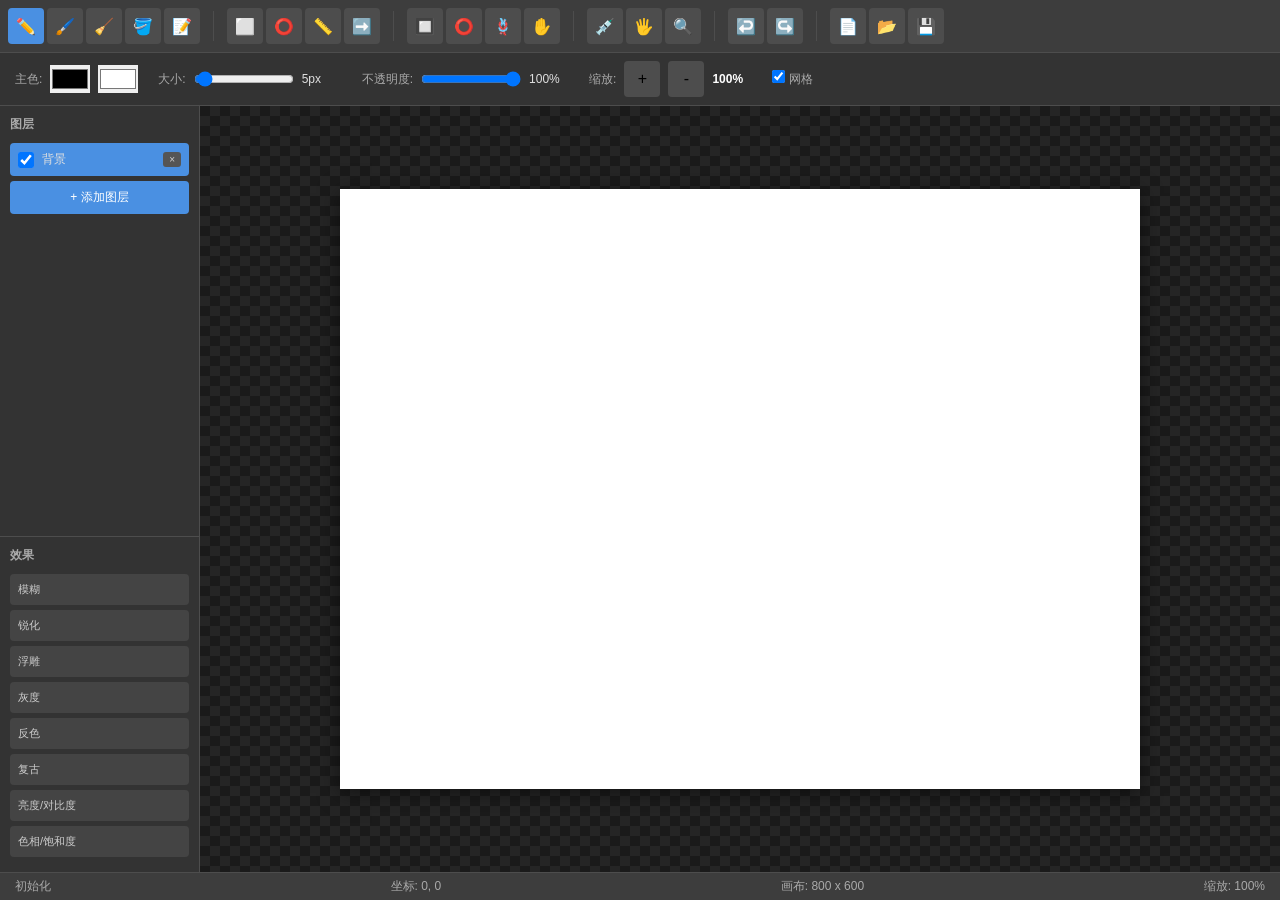
<file: index.html>
<!DOCTYPE html>
<html lang="zh-CN">
<head>
    <meta charset="UTF-8">
    <meta name="viewport" content="width=device-width, initial-scale=1.0">
    <title>Pinta Web - 完整图像编辑器</title>
    <style>
        * { margin: 0; padding: 0; box-sizing: border-box; }
        body {
            font-family: -apple-system, BlinkMacSystemFont, 'Segoe UI', Roboto, sans-serif;
            background: #2d2d2d;
            color: #e0e0e0;
            height: 100vh;
            display: flex;
            flex-direction: column;
            overflow: hidden;
        }
        #toolbar {
            background: #3d3d3d;
            padding: 8px;
            display: flex;
            align-items: center;
            gap: 5px;
            flex-wrap: wrap;
            border-bottom: 1px solid #4d4d4d;
        }
        .tool-btn {
            width: 36px;
            height: 36px;
            background: #4d4d4d;
            border: none;
            border-radius: 4px;
            cursor: pointer;
            font-size: 16px;
            display: flex;
            align-items: center;
            justify-content: center;
        }
        .tool-btn:hover { background: #5d5d5d; }
        .tool-btn.active { background: #4a90e2; }
        .separator { width: 1px; height: 30px; background: #4d4d4d; margin: 0 8px; }
        .toolbar-section { display: flex; gap: 3px; }
        
        #options-panel {
            background: #333;
            padding: 8px 15px;
            display: flex;
            align-items: center;
            gap: 20px;
            border-bottom: 1px solid #4d4d4d;
            flex-wrap: wrap;
        }
        .option-group {
            display: flex;
            align-items: center;
            gap: 8px;
        }
        .option-group label {
            font-size: 12px;
            color: #aaa;
        }
        .option-group input[type="range"] {
            width: 100px;
        }
        .option-group input[type="color"] {
            width: 40px;
            height: 28px;
            border: none;
            cursor: pointer;
        }
        .option-group span {
            font-size: 12px;
            min-width: 40px;
        }
        
        #main-container {
            flex: 1;
            display: flex;
            overflow: hidden;
        }
        
        #side-panel {
            width: 200px;
            background: #333;
            border-right: 1px solid #4d4d4d;
            display: flex;
            flex-direction: column;
        }
        
        #layers-panel {
            flex: 1;
            overflow-y: auto;
            padding: 10px;
        }
        #layers-panel h3 {
            font-size: 12px;
            margin-bottom: 10px;
            color: #aaa;
        }
        .layer-item {
            background: #444;
            padding: 8px;
            margin-bottom: 5px;
            border-radius: 4px;
            cursor: pointer;
            display: flex;
            align-items: center;
            gap: 8px;
        }
        .layer-item:hover { background: #555; }
        .layer-item.active { background: #4a90e2; }
        .layer-item input[type="checkbox"] {
            width: 16px;
            height: 16px;
        }
        .layer-item .layer-name {
            flex: 1;
            font-size: 12px;
        }
        .layer-item .layer-actions {
            display: flex;
            gap: 5px;
        }
        .layer-item .layer-actions button {
            padding: 2px 6px;
            font-size: 10px;
            background: #555;
            border: none;
            color: #ccc;
            border-radius: 3px;
            cursor: pointer;
        }
        .layer-item .layer-actions button:hover {
            background: #666;
        }
        
        #add-layer-btn {
            width: 100%;
            padding: 8px;
            background: #4a90e2;
            border: none;
            color: white;
            border-radius: 4px;
            cursor: pointer;
            font-size: 12px;
        }
        #add-layer-btn:hover { background: #357abd; }
        
        #effects-panel {
            border-top: 1px solid #4d4d4d;
            padding: 10px;
        }
        #effects-panel h3 {
            font-size: 12px;
            margin-bottom: 10px;
            color: #aaa;
        }
        .effect-btn {
            width: 100%;
            padding: 8px;
            margin-bottom: 5px;
            background: #444;
            border: none;
            color: #ccc;
            border-radius: 4px;
            cursor: pointer;
            font-size: 11px;
            text-align: left;
        }
        .effect-btn:hover { background: #555; }
        
        #canvas-container {
            flex: 1;
            overflow: auto;
            background: #1a1a1a;
            display: flex;
            align-items: center;
            justify-content: center;
            background-image:
                linear-gradient(45deg, #252525 25%, transparent 25%),
                linear-gradient(-45deg, #252525 25%, transparent 25%),
                linear-gradient(45deg, transparent 75%, #252525 75%),
                linear-gradient(-45deg, transparent 75%, #252525 75%);
            background-size: 20px 20px;
            background-position: 0 0, 0 10px, 10px -10px, -10px 0px;
        }
        #canvas-wrapper {
            position: relative;
            background: white;
            box-shadow: 0 4px 20px rgba(0,0,0,0.5);
        }
        canvas {
            position: absolute;
            top: 0;
            left: 0;
        }
        #mainCanvas { z-index: 1; }
        #previewCanvas { z-index: 2; pointer-events: none; }
        #gridCanvas { z-index: 0; }
        
        #status-bar {
            background: #3d3d3d;
            padding: 5px 15px;
            font-size: 12px;
            display: flex;
            justify-content: space-between;
            border-top: 1px solid #4d4d4d;
        }
        #status-bar span { color: #aaa; }
        #zoom-display { font-weight: bold; color: #fff; }
        
        /* 对话框样式 */
        #dialog-overlay {
            position: fixed;
            top: 0;
            left: 0;
            right: 0;
            bottom: 0;
            background: rgba(0,0,0,0.7);
            display: none;
            justify-content: center;
            align-items: center;
            z-index: 1000;
        }
        #dialog-overlay.show { display: flex; }
        #dialog {
            background: #3d3d3d;
            padding: 20px;
            border-radius: 8px;
            min-width: 300px;
        }
        #dialog h3 {
            margin-bottom: 15px;
        }
        #dialog input {
            width: 100%;
            padding: 8px;
            margin-bottom: 10px;
            background: #555;
            border: 1px solid #666;
            color: #fff;
            border-radius: 4px;
        }
        #dialog-buttons {
            display: flex;
            justify-content: flex-end;
            gap: 10px;
        }
        #dialog-buttons button {
            padding: 8px 20px;
            border: none;
            border-radius: 4px;
            cursor: pointer;
        }
        #dialog-ok { background: #4a90e2; color: white; }
        #dialog-cancel { background: #555; color: #ccc; }
        
        /* 右键菜单 */
        #context-menu {
            position: fixed;
            background: #3d3d3d;
            border: 1px solid #4d4d4d;
            border-radius: 5px;
            padding: 5px 0;
            display: none;
            z-index: 1001;
        }
        #context-menu.show { display: block; }
        #context-menu button {
            display: block;
            width: 150px;
            padding: 8px 15px;
            background: none;
            border: none;
            color: #e0e0e0;
            text-align: left;
            cursor: pointer;
            font-size: 12px;
        }
        #context-menu button:hover { background: #4d4d4d; }
        
        .icon { font-size: 16px; }
    </style>
</head>
<body>
    <!-- 顶部工具栏 -->
    <div id="toolbar">
        <div class="toolbar-section">
            <button class="tool-btn active" data-tool="pencil" title="铅笔 (P)"><span class="icon">✏️</span></button>
            <button class="tool-btn" data-tool="brush" title="画笔 (B)"><span class="icon">🖌️</span></button>
            <button class="tool-btn" data-tool="eraser" title="橡皮擦 (E)"><span class="icon">🧹</span></button>
            <button class="tool-btn" data-tool="fill" title="油漆桶 (G)"><span class="icon">🪣</span></button>
            <button class="tool-btn" data-tool="text" title="文字 (T)"><span class="icon">📝</span></button>
        </div>
        <div class="separator"></div>
        <div class="toolbar-section">
            <button class="tool-btn" data-tool="rectangle" title="矩形 (R)"><span class="icon">⬜</span></button>
            <button class="tool-btn" data-tool="ellipse" title="椭圆 (O)"><span class="icon">⭕</span></button>
            <button class="tool-btn" data-tool="line" title="直线 (L)"><span class="icon">📏</span></button>
            <button class="tool-btn" data-tool="arrow" title="箭头"><span class="icon">➡️</span></button>
        </div>
        <div class="separator"></div>
        <div class="toolbar-section">
            <button class="tool-btn" data-tool="select-rect" title="矩形选择 (S)"><span class="icon">🔲</span></button>
            <button class="tool-btn" data-tool="select-ellipse" title="椭圆选择"><span class="icon">⭕</span></button>
            <button class="tool-btn" data-tool="lasso" title="套索"><span class="icon">🪢</span></button>
            <button class="tool-btn" data-tool="move" title="移动 (M)"><span class="icon">✋</span></button>
        </div>
        <div class="separator"></div>
        <div class="toolbar-section">
            <button class="tool-btn" data-tool="color-picker" title="取色器 (I)"><span class="icon">💉</span></button>
            <button class="tool-btn" data-tool="pan" title="平移 (空格)"><span class="icon">🖐️</span></button>
            <button class="tool-btn" data-tool="zoom" title="缩放 (Z)"><span class="icon">🔍</span></button>
        </div>
        <div class="separator"></div>
        <div class="toolbar-section">
            <button class="tool-btn" onclick="app.undo()" title="撤销 (Ctrl+Z)"><span class="icon">↩️</span></button>
            <button class="tool-btn" onclick="app.redo()" title="重做 (Ctrl+Y)"><span class="icon">↪️</span></button>
        </div>
        <div class="separator"></div>
        <div class="toolbar-section">
            <button class="tool-btn" onclick="app.showNewDialog()" title="新建"><span class="icon">📄</span></button>
            <button class="tool-btn" onclick="app.openFile()" title="打开"><span class="icon">📂</span></button>
            <button class="tool-btn" onclick="app.saveFile()" title="保存"><span class="icon">💾</span></button>
        </div>
    </div>
    
    <!-- 选项面板 -->
    <div id="options-panel">
        <div class="option-group">
            <label>主色:</label>
            <input type="color" id="primary-color" value="#000000">
            <input type="color" id="secondary-color" value="#ffffff">
        </div>
        <div class="option-group">
            <label>大小:</label>
            <input type="range" id="brush-size" min="1" max="100" value="5">
            <span id="brush-size-value">5px</span>
        </div>
        <div class="option-group">
            <label>不透明度:</label>
            <input type="range" id="brush-opacity" min="0" max="100" value="100">
            <span id="brush-opacity-value">100%</span>
        </div>
        <div class="option-group">
            <label>缩放:</label>
            <button class="tool-btn" onclick="app.zoomIn()">+</button>
            <button class="tool-btn" onclick="app.zoomOut()">-</button>
            <span id="zoom-display">100%</span>
        </div>
        <div class="option-group">
            <label><input type="checkbox" id="show-grid" checked> 网格</label>
        </div>
    </div>
    
    <!-- 主容器 -->
    <div id="main-container">
        <!-- 左侧面板 -->
        <div id="side-panel">
            <div id="layers-panel">
                <h3>图层</h3>
                <div id="layers-list"></div>
                <button id="add-layer-btn" onclick="app.addLayer()">+ 添加图层</button>
            </div>
            <div id="effects-panel">
                <h3>效果</h3>
                <button class="effect-btn" onclick="app.applyEffect('blur')">模糊</button>
                <button class="effect-btn" onclick="app.applyEffect('sharpen')">锐化</button>
                <button class="effect-btn" onclick="app.applyEffect('emboss')">浮雕</button>
                <button class="effect-btn" onclick="app.applyEffect('grayscale')">灰度</button>
                <button class="effect-btn" onclick="app.applyEffect('invert')">反色</button>
                <button class="effect-btn" onclick="app.applyEffect('sepia')">复古</button>
                <button class="effect-btn" onclick="app.applyEffect('brightness')">亮度/对比度</button>
                <button class="effect-btn" onclick="app.applyEffect('hue')">色相/饱和度</button>
            </div>
        </div>
        
        <!-- 画布容器 -->
        <div id="canvas-container">
            <div id="canvas-wrapper">
                <canvas id="gridCanvas"></canvas>
                <canvas id="mainCanvas"></canvas>
                <canvas id="previewCanvas"></canvas>
            </div>
        </div>
    </div>
    
    <!-- 状态栏 -->
    <div id="status-bar">
        <span id="status-text">就绪</span>
        <span id="cursor-pos">坐标: 0, 0</span>
        <span id="canvas-size">画布: 800 x 600</span>
        <span id="zoom-display-bar">缩放: <span id="zoom-level">100%</span></span>
    </div>
    
    <!-- 新建文档对话框 -->
    <div id="dialog-overlay">
        <div id="dialog">
            <h3>新建文档</h3>
            <label>宽度 (px):</label>
            <input type="number" id="new-width" value="800" min="1" max="4096">
            <label>高度 (px):</label>
            <input type="number" id="new-height" value="600" min="1" max="4096">
            <label>名称:</label>
            <input type="text" id="new-name" value="未命名">
            <div id="dialog-buttons">
                <button id="dialog-cancel" onclick="app.hideDialog()">取消</button>
                <button id="dialog-ok" onclick="app.createNewDocument()">创建</button>
            </div>
        </div>
    </div>
    
    <!-- 右键菜单 -->
    <div id="context-menu">
        <button onclick="app.addLayer()">新建图层</button>
        <button onclick="app.duplicateLayer()">复制图层</button>
        <button onclick="app.mergeDown()">向下合并</button>
        <button onclick="app.flipLayer('horizontal')">水平翻转</button>
        <button onclick="app.flipLayer('vertical')">垂直翻转</button>
        <button onclick="app.rotateLayer(90)">旋转 90°</button>
        <button onclick="app.rotateLayer(-90)">旋转 -90°</button>
    </div>
    
    <!-- 文件输入 -->
    <input type="file" id="file-input" accept="image/*" style="display:none">
    
    <script>
    // ==================== 工具函数 ====================
    const Utils = {
        createOffscreenCanvas(width, height) {
            const canvas = document.createElement('canvas');
            canvas.width = width;
            canvas.height = height;
            return canvas;
        },
        
        getMousePos(canvas, e) {
            const rect = canvas.getBoundingClientRect();
            return {
                x: e.clientX - rect.left,
                y: e.clientY - rect.top
            };
        },
        
        hexToRgb(hex) {
            const result = /^#?([a-f\d]{2})([a-f\d]{2})([a-f\d]{2})$/i.exec(hex);
            return result ? {
                r: parseInt(result[1], 16),
                g: parseInt(result[2], 16),
                b: parseInt(result[3], 16)
            } : {r: 0, g: 0, b: 0};
        },
        
        rgbToHex(r, g, b) {
            return '#' + [r, g, b].map(x => {
                const hex = x.toString(16);
                return hex.length === 1 ? '0' + hex : hex;
            }).join('');
        },
        
        deepClone(obj) {
            return JSON.parse(JSON.stringify(obj));
        }
    };
    
    // ==================== 历史记录管理 ====================
    class HistoryManager {
        constructor(maxHistory = 50) {
            this.history = [];
            this.currentIndex = -1;
            this.maxHistory = maxHistory;
        }
        
        saveState(state, description = '操作') {
            this.history = this.history.slice(0, this.currentIndex + 1);
            this.history.push({
                state: Utils.deepClone(state),
                description: description,
                timestamp: Date.now()
            });
            if (this.history.length > this.maxHistory) {
                this.history.shift();
            } else {
                this.currentIndex++;
            }
        }
        
        undo() {
            if (this.currentIndex > 0) {
                this.currentIndex--;
                return this.history[this.currentIndex];
            }
            return null;
        }
        
        redo() {
            if (this.currentIndex < this.history.length - 1) {
                this.currentIndex++;
                return this.history[this.currentIndex];
            }
            return null;
        }
        
        canUndo() { return this.currentIndex > 0; }
        canRedo() { return this.currentIndex < this.history.length - 1; }
        
        clear() {
            this.history = [];
            this.currentIndex = -1;
        }
    }
    
    // ==================== 图层管理 ====================
    class LayerManager {
        constructor(canvasWidth, canvasHeight) {
            this.canvasWidth = canvasWidth;
            this.canvasHeight = canvasHeight;
            this.layers = [];
            this.activeLayerIndex = 0;
            this.thumbnails = [];
        }
        
        addLayer(name = '图层') {
            const canvas = Utils.createOffscreenCanvas(this.canvasWidth, this.canvasHeight);
            const layer = {
                id: Date.now(),
                name: name,
                canvas: canvas,
                visible: true,
                opacity: 100,
                blendMode: 'source-over',
                locked: false
            };
            this.layers.push(layer);
            this.activeLayerIndex = this.layers.length - 1;
            this.updateThumbnails();
            return layer;
        }
        
        getActiveLayer() {
            return this.layers[this.activeLayerIndex] || null;
        }
        
        getLayers() {
            return this.layers;
        }
        
        removeLayer(index) {
            if (this.layers.length > 1) {
                this.layers.splice(index, 1);
                if (this.activeLayerIndex >= this.layers.length) {
                    this.activeLayerIndex = this.layers.length - 1;
                }
                this.updateThumbnails();
            }
        }
        
        setActiveLayer(index) {
            if (index >= 0 && index < this.layers.length) {
                this.activeLayerIndex = index;
            }
        }
        
        moveLayer(fromIndex, toIndex) {
            const layer = this.layers.splice(fromIndex, 1)[0];
            this.layers.splice(toIndex, 0, layer);
            this.activeLayerIndex = toIndex;
        }
        
        duplicateLayer(index) {
            const source = this.layers[index];
            if (!source) return;
            
            const newCanvas = Utils.createOffscreenCanvas(this.canvasWidth, this.canvasHeight);
            const ctx = newCanvas.getContext('2d');
            ctx.drawImage(source.canvas, 0, 0);
            
            const newLayer = {
                id: Date.now(),
                name: source.name + ' 副本',
                canvas: newCanvas,
                visible: source.visible,
                opacity: source.opacity,
                blendMode: source.blendMode,
                locked: false
            };
            
            this.layers.splice(index + 1, 0, newLayer);
            this.activeLayerIndex = index + 1;
            this.updateThumbnails();
        }
        
        mergeDown(index) {
            if (index > 0) {
                const upper = this.layers[index];
                const lower = this.layers[index - 1];
                
                const ctx = lower.canvas.getContext('2d');
                ctx.globalAlpha = upper.opacity / 100;
                ctx.drawImage(upper.canvas, 0, 0);
                
                this.layers.splice(index, 1);
                this.activeLayerIndex = index - 1;
                this.updateThumbnails();
            }
        }
        
        flattenLayers() {
            const result = Utils.createOffscreenCanvas(this.canvasWidth, this.canvasHeight);
            const ctx = result.getContext('2d');
            
            this.layers.forEach(layer => {
                if (layer.visible) {
                    ctx.globalAlpha = layer.opacity / 100;
                    ctx.globalCompositeOperation = layer.blendMode;
                    ctx.drawImage(layer.canvas, 0, 0);
                }
            });
            
            return result;
        }
        
        saveState() {
            const self = this;
            return {
                layers: this.layers.map(function(l) {
                    return {
                        id: l.id, 
                        name: l.name, 
                        visible: l.visible,
                        opacity: l.opacity, 
                        blendMode: l.blendMode,
                        imageData: l.canvas.toDataURL()
                    };
                }),
                activeLayerIndex: this.activeLayerIndex
            };
        }
        
        restoreState(state) {
            const self = this;
            let maxWidth = 0;
            let maxHeight = 0;
            
            // Calculate dimensions from first valid image
            if (state.layers[0] && state.layers[0].imageData) {
                const img = new Image();
                img.src = state.layers[0].imageData;
                maxWidth = img.width || this.canvasWidth;
                maxHeight = img.height || this.canvasHeight;
            }
            
            this.canvasWidth = maxWidth || this.canvasWidth;
            this.canvasHeight = maxHeight || this.canvasHeight;
            
            this.layers = state.layers.map(function(data) {
                const canvas = Utils.createOffscreenCanvas(self.canvasWidth, self.canvasHeight);
                const ctx = canvas.getContext('2d');
                const img = new Image();
                img.src = data.imageData;
                ctx.drawImage(img, 0, 0);
                return {
                    id: data.id, name: data.name, visible: data.visible,
                    opacity: data.opacity, blendMode: data.blendMode,
                    canvas: canvas
                };
            });
            this.activeLayerIndex = state.activeLayerIndex;
            this.updateThumbnails();
        }
        
        updateThumbnails() {
            this.thumbnails = this.layers.map((layer, index) => {
                const thumb = Utils.createOffscreenCanvas(40, 40);
                const ctx = thumb.getContext('2d');
                ctx.fillStyle = '#fff';
                ctx.fillRect(0, 0, 40, 40);
                
                const scale = Math.min(40 / this.canvasWidth, 40 / this.canvasHeight);
                const w = this.canvasWidth * scale;
                const h = this.canvasHeight * scale;
                const x = (40 - w) / 2;
                const y = (40 - h) / 2;
                
                ctx.drawImage(layer.canvas, x, y, w, h);
                return thumb.toDataURL();
            });
        }
        
        resize(newWidth, newHeight) {
            this.canvasWidth = newWidth;
            this.canvasHeight = newHeight;
            this.layers.forEach(layer => {
                const newCanvas = Utils.createOffscreenCanvas(newWidth, newHeight);
                const ctx = newCanvas.getContext('2d');
                ctx.drawImage(layer.canvas, 0, 0);
                layer.canvas = newCanvas;
            });
            this.updateThumbnails();
        }
        
        rotate(angle) {
            const isRotate90 = Math.abs(angle) === 90;
            const newWidth = isRotate90 ? this.canvasHeight : this.canvasWidth;
            const newHeight = isRotate90 ? this.canvasWidth : this.canvasHeight;
            
            this.layers.forEach(layer => {
                const newCanvas = Utils.createOffscreenCanvas(newWidth, newHeight);
                const ctx = newCanvas.getContext('2d');
                
                if (angle === 90) {
                    ctx.translate(newWidth, 0);
                    ctx.rotate(Math.PI / 2);
                } else if (angle === -90) {
                    ctx.translate(0, newHeight);
                    ctx.rotate(-Math.PI / 2);
                } else if (angle === 180) {
                    ctx.translate(newWidth, newHeight);
                    ctx.rotate(Math.PI);
                }
                ctx.drawImage(layer.canvas, 0, 0);
                layer.canvas = newCanvas;
            });
            
            this.canvasWidth = newWidth;
            this.canvasHeight = newHeight;
            this.updateThumbnails();
        }
        
        flip(direction) {
            this.layers.forEach(layer => {
                const newCanvas = Utils.createOffscreenCanvas(this.canvasWidth, this.canvasHeight);
                const ctx = newCanvas.getContext('2d');
                
                if (direction === 'horizontal') {
                    ctx.translate(this.canvasWidth, 0);
                    ctx.scale(-1, 1);
                } else {
                    ctx.translate(0, this.canvasHeight);
                    ctx.scale(1, -1);
                }
                ctx.drawImage(layer.canvas, 0, 0);
                layer.canvas = newCanvas;
            });
            this.updateThumbnails();
        }
    }
    
    // ==================== 效果管理 ====================
    class EffectsManager {
        constructor(app) {
            this.app = app;
        }
        
        applyEffect(effectName) {
            const layer = this.app.layerManager.getActiveLayer();
            if (!layer) return;
            
            const ctx = layer.canvas.getContext('2d');
            const imageData = ctx.getImageData(0, 0, layer.canvas.width, layer.canvas.height);
            let newImageData;
            
            switch(effectName) {
                case 'blur': newImageData = this.applyBlur(imageData); break;
                case 'sharpen': newImageData = this.applySharpen(imageData); break;
                case 'emboss': newImageData = this.applyEmboss(imageData); break;
                case 'grayscale': newImageData = this.applyGrayscale(imageData); break;
                case 'invert': newImageData = this.applyInvert(imageData); break;
                case 'sepia': newImageData = this.applySepia(imageData); break;
                case 'brightness': newImageData = this.applyBrightness(imageData); break;
                case 'hue': newImageData = this.applyHueSaturation(imageData); break;
                default: return;
            }
            
            ctx.putImageData(newImageData, 0, 0);
            this.app.layerManager.updateThumbnails();
            this.app.render();
            this.app.saveState('应用效果: ' + effectName);
        }
        
        applyBlur(imageData) {
            const data = imageData.data;
            const width = imageData.width;
            const height = imageData.height;
            const output = new Uint8ClampedArray(data);
            const kernel = [[1,2,1],[2,4,2],[1,2,1]];
            
            for (let y = 1; y < height - 1; y++) {
                for (let x = 1; x < width - 1; x++) {
                    let r = 0, g = 0, b = 0;
                    for (let ky = -1; ky <= 1; ky++) {
                        for (let kx = -1; kx <= 1; kx++) {
                            const i = ((y + ky) * width + (x + kx)) * 4;
                            const w = kernel[ky + 1][kx + 1];
                            r += data[i] * w;
                            g += data[i + 1] * w;
                            b += data[i + 2] * w;
                        }
                    }
                    const i = (y * width + x) * 4;
                    output[i] = r / 16;
                    output[i + 1] = g / 16;
                    output[i + 2] = b / 16;
                }
            }
            return new ImageData(output, width, height);
        }
        
        applySharpen(imageData) {
            const data = imageData.data;
            const width = imageData.width;
            const height = imageData.height;
            const output = new Uint8ClampedArray(data);
            const kernel = [[0,-1,0],[-1,5,-1],[0,-1,0]];
            
            for (let y = 1; y < height - 1; y++) {
                for (let x = 1; x < width - 1; x++) {
                    let r = 0, g = 0, b = 0;
                    for (let ky = -1; ky <= 1; ky++) {
                        for (let kx = -1; kx <= 1; kx++) {
                            const i = ((y + ky) * width + (x + kx)) * 4;
                            const w = kernel[ky + 1][kx + 1];
                            r += data[i] * w;
                            g += data[i + 1] * w;
                            b += data[i + 2] * w;
                        }
                    }
                    const i = (y * width + x) * 4;
                    output[i] = Math.min(255, Math.max(0, r));
                    output[i + 1] = Math.min(255, Math.max(0, g));
                    output[i + 2] = Math.min(255, Math.max(0, b));
                }
            }
            return new ImageData(output, width, height);
        }
        
        applyEmboss(imageData) {
            const data = imageData.data;
            const width = imageData.width;
            const height = imageData.height;
            const output = new Uint8ClampedArray(data);
            const kernel = [[-2,-1,0],[-1,1,1],[0,1,2]];
            
            for (let y = 1; y < height - 1; y++) {
                for (let x = 1; x < width - 1; x++) {
                    let r = 128, g = 128, b = 128;
                    for (let ky = -1; ky <= 1; ky++) {
                        for (let kx = -1; kx <= 1; kx++) {
                            const i = ((y + ky) * width + (x + kx)) * 4;
                            const w = kernel[ky + 1][kx + 1];
                            r += data[i] * w;
                            g += data[i + 1] * w;
                            b += data[i + 2] * w;
                        }
                    }
                    const i = (y * width + x) * 4;
                    output[i] = Math.min(255, Math.max(0, r));
                    output[i + 1] = Math.min(255, Math.max(0, g));
                    output[i + 2] = Math.min(255, Math.max(0, b));
                }
            }
            return new ImageData(output, width, height);
        }
        
        applyGrayscale(imageData) {
            const data = imageData.data;
            for (let i = 0; i < data.length; i += 4) {
                const gray = data[i] * 0.299 + data[i + 1] * 0.587 + data[i + 2] * 0.114;
                data[i] = data[i + 1] = data[i + 2] = gray;
            }
            return imageData;
        }
        
        applyInvert(imageData) {
            const data = imageData.data;
            for (let i = 0; i < data.length; i += 4) {
                data[i] = 255 - data[i];
                data[i + 1] = 255 - data[i + 1];
                data[i + 2] = 255 - data[i + 2];
            }
            return imageData;
        }
        
        applySepia(imageData) {
            const data = imageData.data;
            for (let i = 0; i < data.length; i += 4) {
                const r = data[i], g = data[i + 1], b = data[i + 2];
                data[i] = Math.min(255, r * 0.393 + g * 0.769 + b * 0.189);
                data[i + 1] = Math.min(255, r * 0.349 + g * 0.686 + b * 0.168);
                data[i + 2] = Math.min(255, r * 0.272 + g * 0.534 + b * 0.131);
            }
            return imageData;
        }
        
        applyBrightness(imageData) {
            const brightness = parseInt(prompt('亮度调整 (-100 到 100):', '20')) || 0;
            const contrast = parseInt(prompt('对比度调整 (-100 到 100):', '10')) || 0;
            
            const data = imageData.data;
            const brightnessFactor = brightness / 100;
            const contrastFactor = (100 + contrast) / 100;
            
            for (let i = 0; i < data.length; i += 4) {
                data[i] = Math.min(255, Math.max(0, (data[i] - 128) * contrastFactor + 128 + brightnessFactor * 255));
                data[i + 1] = Math.min(255, Math.max(0, (data[i + 1] - 128) * contrastFactor + 128 + brightnessFactor * 255));
                data[i + 2] = Math.min(255, Math.max(0, (data[i + 2] - 128) * contrastFactor + 128 + brightnessFactor * 255));
            }
            return imageData;
        }
        
        applyHueSaturation(imageData) {
            const hue = parseInt(prompt('色相偏移 (-180 到 180):', '45')) || 0;
            const saturation = parseInt(prompt('饱和度调整 (-100 到 100):', '20')) || 0;
            
            const data = imageData.data;
            const hueShift = hue / 180 * Math.PI;
            const saturationFactor = 1 + saturation / 100;
            
            for (let i = 0; i < data.length; i += 4) {
                let r = data[i] / 255, g = data[i + 1] / 255, b = data[i + 2] / 255;
                
                const max = Math.max(r, g, b);
                const min = Math.min(r, g, b);
                let h, s, l = (max + min) / 2;
                
                if (max === min) {
                    h = 0;
                    s = 0;
                } else {
                    const d = max - min;
                    s = l > 0.5 ? d / (2 - max - min) : d / (max + min);
                    
                    switch (max) {
                        case r: h = ((g - b) / d + (g < b ? 6 : 0)) / 6; break;
                        case g: h = ((b - r) / d + 2) / 6; break;
                        case b: h = ((r - g) / d + 4) / 6; break;
                        default: h = 0;
                    }
                }
                
                h += hueShift / (2 * Math.PI);
                if (h < 0) h += 1;
                if (h > 1) h -= 1;
                
                s = Math.min(1, Math.max(0, s * saturationFactor));
                
                if (s === 0) {
                    r = g = b = l;
                } else {
                    const q = l < 0.5 ? l * (1 + s) : l + s - l * s;
                    const p = 2 * l - q;
                    r = this.hue2rgb(p, q, h + 1/3);
                    g = this.hue2rgb(p, q, h);
                    b = this.hue2rgb(p, q, h - 1/3);
                }
                
                data[i] = Math.round(r * 255);
                data[i + 1] = Math.round(g * 255);
                data[i + 2] = Math.round(b * 255);
            }
            return imageData;
        }
        
        hue2rgb(p, q, t) {
            if (t < 0) t += 1;
            if (t > 1) t -= 1;
            if (t < 1/6) return p + (q - p) * 6 * t;
            if (t < 1/2) return q;
            if (t < 2/3) return p + (q - p) * (2/3 - t) * 6;
            return p;
        }
    }
    
    // ==================== 工具管理 ====================
    class ToolManager {
        constructor(app) {
            this.app = app;
            this.currentTool = 'pencil';
            this.isDrawing = false;
            this.lastX = 0;
            this.lastY = 0;
            this.startX = 0;
            this.startY = 0;
            this.tempCanvas = null;
            
            this.tools = {
                'pencil': this.pencilTool.bind(this),
                'brush': this.brushTool.bind(this),
                'eraser': this.eraserTool.bind(this),
                'fill': this.fillTool.bind(this),
                'text': this.textTool.bind(this),
                'rectangle': this.rectangleTool.bind(this),
                'ellipse': this.ellipseTool.bind(this),
                'line': this.lineTool.bind(this),
                'arrow': this.arrowTool.bind(this),
                'select-rect': this.selectRectTool.bind(this),
                'select-ellipse': this.selectEllipseTool.bind(this),
                'lasso': this.lassoTool.bind(this),
                'move': this.moveTool.bind(this),
                'color-picker': this.colorPickerTool.bind(this),
                'pan': this.panTool.bind(this),
                'zoom': this.zoomTool.bind(this)
            };
        }
        
        setTool(toolName) {
            this.currentTool = toolName;
            this.app.updateToolUI();
        }
        
        handleMouseDown(e) {
            const pos = Utils.getMousePos(this.app.mainCanvas, e);
            this.isDrawing = true;
            this.lastX = this.startX = pos.x;
            this.lastY = this.startY = pos.y;
            
            if (this.tools[this.currentTool]) {
                this.tools[this.currentTool](e, 'start');
            }
        }
        
        handleMouseMove(e) {
            const pos = Utils.getMousePos(this.app.mainCanvas, e);
            document.getElementById('cursor-pos').textContent = `坐标: ${Math.floor(pos.x)}, ${Math.floor(pos.y)}`;
            
            if (!this.isDrawing) return;
            
            if (this.tools[this.currentTool]) {
                this.tools[this.currentTool](e, 'move');
            }
            this.lastX = pos.x;
            this.lastY = pos.y;
        }
        
        handleMouseUp(e) {
            if (!this.isDrawing) return;
            this.isDrawing = false;
            
            if (this.tools[this.currentTool]) {
                this.tools[this.currentTool](e, 'end');
            }
            
            this.app.layerManager.updateThumbnails();
            this.app.saveState(this.currentTool);
        }
        
        pencilTool(e, phase) {
            const layer = this.app.layerManager.getActiveLayer();
            if (!layer) return;
            const ctx = layer.canvas.getContext('2d');
            const pos = Utils.getMousePos(this.app.mainCanvas, e);
            
            if (phase === 'start' || phase === 'move') {
                ctx.beginPath();
                ctx.moveTo(this.lastX, this.lastY);
                ctx.lineTo(pos.x, pos.y);
                ctx.strokeStyle = this.app.primaryColor;
                ctx.lineWidth = this.app.brushSize;
                ctx.lineCap = 'round';
                ctx.stroke();
            }
            
            if (phase === 'end') {
                ctx.beginPath();
                ctx.moveTo(this.lastX, this.lastY);
                ctx.lineTo(pos.x, pos.y);
                ctx.stroke();
                this.app.render();
            }
        }
        
        brushTool(e, phase) {
            const layer = this.app.layerManager.getActiveLayer();
            if (!layer) return;
            const ctx = layer.canvas.getContext('2d');
            const pos = Utils.getMousePos(this.app.mainCanvas, e);
            
            ctx.beginPath();
            ctx.moveTo(this.lastX, this.lastY);
            ctx.lineTo(pos.x, pos.y);
            ctx.strokeStyle = this.app.primaryColor;
            ctx.lineWidth = this.app.brushSize * 2;
            ctx.lineCap = 'round';
            ctx.globalAlpha = this.app.brushOpacity / 100;
            ctx.stroke();
            ctx.globalAlpha = 1;
            
            if (phase === 'end') {
                this.app.render();
            }
        }
        
        eraserTool(e, phase) {
            const layer = this.app.layerManager.getActiveLayer();
            if (!layer) return;
            const ctx = layer.canvas.getContext('2d');
            const pos = Utils.getMousePos(this.app.mainCanvas, e);
            
            ctx.beginPath();
            ctx.moveTo(this.lastX, this.lastY);
            ctx.lineTo(pos.x, pos.y);
            ctx.strokeStyle = '#ffffff';
            ctx.lineWidth = this.app.brushSize;
            ctx.lineCap = 'round';
            ctx.stroke();
            
            if (phase === 'end') {
                this.app.render();
            }
        }
        
        fillTool(e, phase) {
            if (phase !== 'start') return;
            
            const layer = this.app.layerManager.getActiveLayer();
            if (!layer) return;
            
            const ctx = layer.canvas.getContext('2d');
            const imageData = ctx.getImageData(0, 0, layer.canvas.width, layer.canvas.height);
            const data = imageData.data;
            const width = layer.canvas.width;
            const height = layer.canvas.height;
            
            const targetColor = this.getPixelColor(data, width, this.startX, this.startY);
            const fillColor = Utils.hexToRgb(this.app.primaryColor);
            
            if (this.colorsMatch(targetColor, fillColor)) return;
            
            const stack = [[Math.floor(this.startX), Math.floor(this.startY)]];
            const visited = new Set();
            
            while (stack.length > 0) {
                const [px, py] = stack.pop();
                const key = px + ',' + py;
                
                if (visited.has(key)) continue;
                if (px < 0 || px >= width || py < 0 || py >= height) continue;
                
                const current = this.getPixelColor(data, width, px, py);
                if (!this.colorsMatch(current, targetColor)) continue;
                
                visited.add(key);
                this.setPixelColor(data, width, px, py, fillColor);
                
                stack.push([px + 1, py], [px - 1, py], [px, py + 1], [px, py - 1]);
            }
            
            ctx.putImageData(imageData, 0, 0);
            this.isDrawing = false;
            this.app.render();
        }
        
        getPixelColor(data, width, x, y) {
            const i = (Math.floor(y) * width + Math.floor(x)) * 4;
            return [data[i], data[i + 1], data[i + 2], data[i + 3]];
        }
        
        setPixelColor(data, width, x, y, color) {
            const i = (Math.floor(y) * width + Math.floor(x)) * 4;
            data[i] = color.r;
            data[i + 1] = color.g;
            data[i + 2] = color.b;
            data[i + 3] = 255;
        }
        
        colorsMatch(c1, c2) {
            return Math.abs(c1[0] - c2.r) <= 10 &&
                   Math.abs(c1[1] - c2.g) <= 10 &&
                   Math.abs(c1[2] - c2.b) <= 10;
        }
        
        textTool(e, phase) {
            if (phase !== 'start') return;
            
            const text = prompt('请输入文字:');
            if (!text) return;
            
            const layer = this.app.layerManager.getActiveLayer();
            if (!layer) return;
            const ctx = layer.canvas.getContext('2d');
            
            ctx.font = `${this.app.brushSize * 2}px Arial`;
            ctx.fillStyle = this.app.primaryColor;
            ctx.fillText(text, this.startX, this.startY);
            
            this.isDrawing = false;
            this.app.render();
        }
        
        rectangleTool(e, phase) {
            const layer = this.app.layerManager.getActiveLayer();
            if (!layer) return;
            const previewCtx = this.app.previewCanvas.getContext('2d');
            
            if (phase === 'start') {
                this.tempCanvas = Utils.createOffscreenCanvas(layer.canvas.width, layer.canvas.height);
                const ctx = this.tempCanvas.getContext('2d');
                ctx.drawImage(layer.canvas, 0, 0);
            }
            
            if (phase === 'move') {
                const pos = Utils.getMousePos(this.app.mainCanvas, e);
                previewCtx.clearRect(0, 0, this.app.previewCanvas.width, this.app.previewCanvas.height);
                previewCtx.strokeStyle = this.app.primaryColor;
                previewCtx.lineWidth = this.app.brushSize;
                previewCtx.strokeRect(this.startX, this.startY, pos.x - this.startX, pos.y - this.startY);
            }
            
            if (phase === 'end') {
                const pos = Utils.getMousePos(this.app.mainCanvas, e);
                previewCtx.clearRect(0, 0, this.app.previewCanvas.width, this.app.previewCanvas.height);
                
                const ctx = layer.canvas.getContext('2d');
                ctx.drawImage(this.tempCanvas, 0, 0);
                ctx.strokeStyle = this.app.primaryColor;
                ctx.lineWidth = this.app.brushSize;
                ctx.strokeRect(this.startX, this.startY, pos.x - this.startX, pos.y - this.startY);
                
                this.app.render();
            }
        }
        
        ellipseTool(e, phase) {
            const layer = this.app.layerManager.getActiveLayer();
            if (!layer) return;
            const previewCtx = this.app.previewCanvas.getContext('2d');
            
            if (phase === 'start') {
                this.tempCanvas = Utils.createOffscreenCanvas(layer.canvas.width, layer.canvas.height);
                const ctx = this.tempCanvas.getContext('2d');
                ctx.drawImage(layer.canvas, 0, 0);
            }
            
            if (phase === 'move') {
                const pos = Utils.getMousePos(this.app.mainCanvas, e);
                previewCtx.clearRect(0, 0, this.app.previewCanvas.width, this.app.previewCanvas.height);
                previewCtx.beginPath();
                previewCtx.strokeStyle = this.app.primaryColor;
                previewCtx.lineWidth = this.app.brushSize;
                
                const cx = (this.startX + pos.x) / 2;
                const cy = (this.startY + pos.y) / 2;
                const rx = Math.abs(pos.x - this.startX) / 2;
                const ry = Math.abs(pos.y - this.startY) / 2;
                
                previewCtx.ellipse(cx, cy, rx, ry, 0, 0, Math.PI * 2);
                previewCtx.stroke();
            }
            
            if (phase === 'end') {
                const pos = Utils.getMousePos(this.app.mainCanvas, e);
                previewCtx.clearRect(0, 0, this.app.previewCanvas.width, this.app.previewCanvas.height);
                
                const ctx = layer.canvas.getContext('2d');
                ctx.drawImage(this.tempCanvas, 0, 0);
                ctx.beginPath();
                ctx.strokeStyle = this.app.primaryColor;
                ctx.lineWidth = this.app.brushSize;
                
                const cx = (this.startX + pos.x) / 2;
                const cy = (this.startY + pos.y) / 2;
                const rx = Math.abs(pos.x - this.startX) / 2;
                const ry = Math.abs(pos.y - this.startY) / 2;
                
                ctx.ellipse(cx, cy, rx, ry, 0, 0, Math.PI * 2);
                ctx.stroke();
                
                this.app.render();
            }
        }
        
        lineTool(e, phase) {
            const layer = this.app.layerManager.getActiveLayer();
            if (!layer) return;
            const previewCtx = this.app.previewCanvas.getContext('2d');
            
            if (phase === 'start') {
                this.tempCanvas = Utils.createOffscreenCanvas(layer.canvas.width, layer.canvas.height);
                const ctx = this.tempCanvas.getContext('2d');
                ctx.drawImage(layer.canvas, 0, 0);
            }
            
            if (phase === 'move') {
                const pos = Utils.getMousePos(this.app.mainCanvas, e);
                previewCtx.clearRect(0, 0, this.app.previewCanvas.width, this.app.previewCanvas.height);
                previewCtx.beginPath();
                previewCtx.strokeStyle = this.app.primaryColor;
                previewCtx.lineWidth = this.app.brushSize;
                previewCtx.moveTo(this.startX, this.startY);
                previewCtx.lineTo(pos.x, pos.y);
                previewCtx.stroke();
            }
            
            if (phase === 'end') {
                const pos = Utils.getMousePos(this.app.mainCanvas, e);
                previewCtx.clearRect(0, 0, this.app.previewCanvas.width, this.app.previewCanvas.height);
                
                const ctx = layer.canvas.getContext('2d');
                ctx.drawImage(this.tempCanvas, 0, 0);
                ctx.beginPath();
                ctx.strokeStyle = this.app.primaryColor;
                ctx.lineWidth = this.app.brushSize;
                ctx.lineCap = 'round';
                ctx.moveTo(this.startX, this.startY);
                ctx.lineTo(pos.x, pos.y);
                ctx.stroke();
                
                this.app.render();
            }
        }
        
        arrowTool(e, phase) {
            const layer = this.app.layerManager.getActiveLayer();
            if (!layer) return;
            const previewCtx = this.app.previewCanvas.getContext('2d');
            
            if (phase === 'start') {
                this.tempCanvas = Utils.createOffscreenCanvas(layer.canvas.width, layer.canvas.height);
                const ctx = this.tempCanvas.getContext('2d');
                ctx.drawImage(layer.canvas, 0, 0);
            }
            
            if (phase === 'move') {
                const pos = Utils.getMousePos(this.app.mainCanvas, e);
                previewCtx.clearRect(0, 0, this.app.previewCanvas.width, this.app.previewCanvas.height);
                previewCtx.strokeStyle = this.app.primaryColor;
                previewCtx.fillStyle = this.app.primaryColor;
                previewCtx.lineWidth = this.app.brushSize;
                previewCtx.lineCap = 'round';
                
                previewCtx.beginPath();
                previewCtx.moveTo(this.startX, this.startY);
                previewCtx.lineTo(pos.x, pos.y);
                previewCtx.stroke();
                
                const angle = Math.atan2(pos.y - this.startY, pos.x - this.startX);
                const headLen = 15 + this.app.brushSize * 2;
                
                previewCtx.beginPath();
                previewCtx.moveTo(pos.x, pos.y);
                previewCtx.lineTo(pos.x - headLen * Math.cos(angle - Math.PI / 6), pos.y - headLen * Math.sin(angle - Math.PI / 6));
                previewCtx.lineTo(pos.x - headLen * Math.cos(angle + Math.PI / 6), pos.y - headLen * Math.sin(angle + Math.PI / 6));
                previewCtx.closePath();
                previewCtx.fill();
            }
            
            if (phase === 'end') {
                const pos = Utils.getMousePos(this.app.mainCanvas, e);
                previewCtx.clearRect(0, 0, this.app.previewCanvas.width, this.app.previewCanvas.height);
                
                const ctx = layer.canvas.getContext('2d');
                ctx.drawImage(this.tempCanvas, 0, 0);
                ctx.strokeStyle = this.app.primaryColor;
                ctx.fillStyle = this.app.primaryColor;
                ctx.lineWidth = this.app.brushSize;
                ctx.lineCap = 'round';
                
                ctx.beginPath();
                ctx.moveTo(this.startX, this.startY);
                ctx.lineTo(pos.x, pos.y);
                ctx.stroke();
                
                const angle = Math.atan2(pos.y - this.startY, pos.x - this.startX);
                const headLen = 15 + this.app.brushSize * 2;
                
                ctx.beginPath();
                ctx.moveTo(pos.x, pos.y);
                ctx.lineTo(pos.x - headLen * Math.cos(angle - Math.PI / 6), pos.y - headLen * Math.sin(angle - Math.PI / 6));
                ctx.lineTo(pos.x - headLen * Math.cos(angle + Math.PI / 6), pos.y - headLen * Math.sin(angle + Math.PI / 6));
                ctx.closePath();
                ctx.fill();
                
                this.app.render();
            }
        }
        
        selectRectTool(e, phase) {
            const previewCtx = this.app.previewCanvas.getContext('2d');
            
            if (phase === 'start') {
                this.tempCanvas = Utils.createOffscreenCanvas(this.app.canvasWidth, this.app.canvasHeight);
            }
            
            if (phase === 'move') {
                const pos = Utils.getMousePos(this.app.mainCanvas, e);
                previewCtx.clearRect(0, 0, this.app.previewCanvas.width, this.app.previewCanvas.height);
                previewCtx.setLineDash([5, 5]);
                previewCtx.strokeStyle = '#4a90e2';
                previewCtx.lineWidth = 2;
                previewCtx.strokeRect(this.startX, this.startY, pos.x - this.startX, pos.y - this.startY);
                previewCtx.setLineDash([]);
            }
            
            if (phase === 'end') {
                previewCtx.clearRect(0, 0, this.app.previewCanvas.width, this.app.previewCanvas.height);
                this.app.render();
            }
        }
        
        selectEllipseTool(e, phase) {
            const previewCtx = this.app.previewCanvas.getContext('2d');
            
            if (phase === 'start') {
                this.tempCanvas = Utils.createOffscreenCanvas(this.app.canvasWidth, this.app.canvasHeight);
            }
            
            if (phase === 'move') {
                const pos = Utils.getMousePos(this.app.mainCanvas, e);
                previewCtx.clearRect(0, 0, this.app.previewCanvas.width, this.app.previewCanvas.height);
                previewCtx.setLineDash([5, 5]);
                previewCtx.strokeStyle = '#4a90e2';
                previewCtx.lineWidth = 2;
                
                const cx = (this.startX + pos.x) / 2;
                const cy = (this.startY + pos.y) / 2;
                const rx = Math.abs(pos.x - this.startX) / 2;
                const ry = Math.abs(pos.y - this.startY) / 2;
                
                previewCtx.beginPath();
                previewCtx.ellipse(cx, cy, rx, ry, 0, 0, Math.PI * 2);
                previewCtx.stroke();
                previewCtx.setLineDash([]);
            }
            
            if (phase === 'end') {
                previewCtx.clearRect(0, 0, this.app.previewCanvas.width, this.app.previewCanvas.height);
                this.app.render();
            }
        }
        
        lassoTool(e, phase) {
            const previewCtx = this.app.previewCanvas.getContext('2d');
            
            if (phase === 'start') {
                this.tempCanvas = Utils.createOffscreenCanvas(this.app.canvasWidth, this.app.canvasHeight);
                previewCtx.beginPath();
                previewCtx.moveTo(this.startX, this.startY);
            }
            
            if (phase === 'move') {
                const pos = Utils.getMousePos(this.app.mainCanvas, e);
                previewCtx.lineTo(pos.x, pos.y);
                previewCtx.setLineDash([5, 5]);
                previewCtx.strokeStyle = '#4a90e2';
                previewCtx.lineWidth = 2;
                previewCtx.stroke();
                previewCtx.setLineDash([]);
            }
            
            if (phase === 'end') {
                const pos = Utils.getMousePos(this.app.mainCanvas, e);
                previewCtx.lineTo(pos.x, pos.y);
                previewCtx.closePath();
                previewCtx.setLineDash([5, 5]);
                previewCtx.stroke();
                previewCtx.setLineDash([]);
                setTimeout(() => {
                    previewCtx.clearRect(0, 0, this.app.previewCanvas.width, this.app.previewCanvas.height);
                    this.app.render();
                }, 100);
            }
        }
        
        moveTool(e, phase) {
            if (phase === 'start') {
                this.app.canvasContainer.style.cursor = 'grabbing';
            }
            
            if (phase === 'end') {
                this.app.canvasContainer.style.cursor = 'default';
            }
        }
        
        colorPickerTool(e, phase) {
            if (phase !== 'start') return;
            
            const layer = this.app.layerManager.getActiveLayer();
            if (!layer) return;
            
            const ctx = layer.canvas.getContext('2d');
            const imageData = ctx.getImageData(0, 0, layer.canvas.width, layer.canvas.height);
            const data = imageData.data;
            
            const pos = Utils.getMousePos(this.app.mainCanvas, e);
            const i = (Math.floor(pos.y) * layer.canvas.width + Math.floor(pos.x)) * 4;
            
            const color = Utils.rgbToHex(data[i], data[i + 1], data[i + 2]);
            document.getElementById('primary-color').value = color;
            this.app.primaryColor = color;
            
            this.app.render();
        }
        
        panTool(e, phase) {
            if (phase === 'start') {
                this.app.canvasContainer.style.cursor = 'grabbing';
            }
            
            if (phase === 'end') {
                this.app.canvasContainer.style.cursor = 'grab';
            }
        }
        
        zoomTool(e, phase) {
            if (phase !== 'start') return;
            
            const pos = Utils.getMousePos(this.app.mainCanvas, e);
            
            const zoomIn = e.shiftKey || e.ctrlKey;
            if (zoomIn) {
                this.app.zoomIn();
            } else {
                this.app.zoomOut();
            }
            
            this.app.render();
        }
    }
    
    // ==================== 主应用 ====================
    class PintaApp {
        constructor() {
            console.log('Pinta Web 完整版初始化...');
            
            this.mainCanvas = document.getElementById('mainCanvas');
            this.previewCanvas = document.getElementById('previewCanvas');
            this.gridCanvas = document.getElementById('gridCanvas');
            this.canvasWrapper = document.getElementById('canvas-wrapper');
            
            this.canvasWidth = 800;
            this.canvasHeight = 600;
            this.zoom = 1;
            this.primaryColor = '#000000';
            this.secondaryColor = '#ffffff';
            this.brushSize = 5;
            this.brushOpacity = 100;
            this.showGrid = true;
            this.documentName = '未命名';
            
            this.historyManager = new HistoryManager();
            this.layerManager = new LayerManager(this.canvasWidth, this.canvasHeight);
            this.effectsManager = new EffectsManager(this);
            this.toolManager = new ToolManager(this);
            
            this.setupCanvas();
            this.setupEventListeners();
            this.initUI();
            
            this.isInitialized = true;
            console.log('✓✓✓ Pinta Web 完整版初始化成功 ✓✓✓');
        }
        
        setupCanvas() {
            this.mainCanvas.width = this.canvasWidth;
            this.mainCanvas.height = this.canvasHeight;
            this.previewCanvas.width = this.canvasWidth;
            this.previewCanvas.height = this.canvasHeight;
            this.gridCanvas.width = this.canvasWidth;
            this.gridCanvas.height = this.canvasHeight;
            
            this.canvasWrapper.style.width = this.canvasWidth + 'px';
            this.canvasWrapper.style.height = this.canvasHeight + 'px';
            
            const layer = this.layerManager.addLayer('背景');
            const ctx = layer.canvas.getContext('2d');
            ctx.fillStyle = '#ffffff';
            ctx.fillRect(0, 0, this.canvasWidth, this.canvasHeight);
            
            this.drawGrid();
            this.saveState('初始化');
        }
        
        setupEventListeners() {
            // 画布事件
            this.mainCanvas.addEventListener('mousedown', (e) => this.toolManager.handleMouseDown(e));
            this.mainCanvas.addEventListener('mousemove', (e) => this.toolManager.handleMouseMove(e));
            this.mainCanvas.addEventListener('mouseup', (e) => this.toolManager.handleMouseUp(e));
            this.mainCanvas.addEventListener('mouseleave', (e) => this.toolManager.handleMouseUp(e));
            
            // 工具栏
            document.querySelectorAll('.tool-btn[data-tool]').forEach(btn => {
                btn.addEventListener('click', () => {
                    this.toolManager.setTool(btn.dataset.tool);
                });
            });
            
            // 颜色
            document.getElementById('primary-color').addEventListener('input', (e) => {
                this.primaryColor = e.target.value;
            });
            
            document.getElementById('secondary-color').addEventListener('input', (e) => {
                this.secondaryColor = e.target.value;
            });
            
            // 画笔大小
            const brushSizeInput = document.getElementById('brush-size');
            brushSizeInput.addEventListener('input', (e) => {
                this.brushSize = parseInt(e.target.value);
                document.getElementById('brush-size-value').textContent = this.brushSize + 'px';
            });
            
            // 不透明度
            const opacityInput = document.getElementById('brush-opacity');
            opacityInput.addEventListener('input', (e) => {
                this.brushOpacity = parseInt(e.target.value);
                document.getElementById('brush-opacity-value').textContent = this.brushOpacity + '%';
            });
            
            // 网格
            document.getElementById('show-grid').addEventListener('change', (e) => {
                this.showGrid = e.target.checked;
                this.drawGrid();
            });
            
            // 右键菜单
            this.canvasWrapper.addEventListener('contextmenu', (e) => {
                e.preventDefault();
                const menu = document.getElementById('context-menu');
                menu.style.left = e.clientX + 'px';
                menu.style.top = e.clientY + 'px';
                menu.classList.add('show');
            });
            
            document.addEventListener('click', () => {
                document.getElementById('context-menu').classList.remove('show');
            });
            
            // 键盘快捷键
            document.addEventListener('keydown', (e) => {
                if (e.ctrlKey || e.metaKey) {
                    if (e.key === 'z') { e.preventDefault(); this.undo(); }
                    if (e.key === 'y') { e.preventDefault(); this.redo(); }
                    if (e.key === 's') { e.preventDefault(); this.saveFile(); }
                }
            });
            
            // 文件输入
            document.getElementById('file-input').addEventListener('change', (e) => {
                this.handleFileOpen(e);
            });
        }
        
        initUI() {
            this.updateLayersPanel();
            this.render();
        }
        
        updateLayersPanel() {
            const container = document.getElementById('layers-list');
            container.innerHTML = '';
            
            const layers = this.layerManager.getLayers();
            for (let i = layers.length - 1; i >= 0; i--) {
                const layer = layers[i];
                const div = document.createElement('div');
                div.className = 'layer-item' + (i === this.layerManager.activeLayerIndex ? ' active' : '');
                div.innerHTML = `
                    <input type="checkbox" ${layer.visible ? 'checked' : ''} onchange="app.toggleLayerVisibility(${i}, this.checked)">
                    <span class="layer-name">${layer.name}</span>
                    <div class="layer-actions">
                        <button onclick="app.deleteLayer(${i})">×</button>
                    </div>
                `;
                div.onclick = () => this.selectLayer(i);
                container.appendChild(div);
            }
        }
        
        updateToolUI() {
            document.querySelectorAll('.tool-btn[data-tool]').forEach(btn => {
                btn.classList.toggle('active', btn.dataset.tool === this.toolManager.currentTool);
            });
        }
        
        drawGrid() {
            const ctx = this.gridCanvas.getContext('2d');
            ctx.clearRect(0, 0, this.canvasWidth, this.canvasHeight);
            
            if (!this.showGrid) return;
            
            ctx.strokeStyle = '#e0e0e0';
            ctx.lineWidth = 0.5;
            
            const gridSize = 50;
            for (let x = 0; x <= this.canvasWidth; x += gridSize) {
                ctx.beginPath();
                ctx.moveTo(x, 0);
                ctx.lineTo(x, this.canvasHeight);
                ctx.stroke();
            }
            for (let y = 0; y <= this.canvasHeight; y += gridSize) {
                ctx.beginPath();
                ctx.moveTo(0, y);
                ctx.lineTo(this.canvasWidth, y);
                ctx.stroke();
            }
        }
        
        render() {
            const ctx = this.mainCanvas.getContext('2d');
            ctx.clearRect(0, 0, this.canvasWidth, this.canvasHeight);
            
            const layers = this.layerManager.getLayers();
            for (let i = layers.length - 1; i >= 0; i--) {
                const layer = layers[i];
                if (layer.visible) {
                    ctx.save();
                    ctx.globalAlpha = layer.opacity / 100;
                    ctx.globalCompositeOperation = layer.blendMode;
                    ctx.drawImage(layer.canvas, 0, 0);
                    ctx.restore();
                }
            }
            
            document.getElementById('canvas-size').textContent = `画布: ${this.canvasWidth} x ${this.canvasHeight}`;
            document.getElementById('zoom-level').textContent = Math.round(this.zoom * 100) + '%';
            document.getElementById('zoom-display').textContent = Math.round(this.zoom * 100) + '%';
        }
        
        saveState(actionName = '操作') {
            const state = this.layerManager.saveState();
            this.historyManager.saveState(state, actionName);
            document.getElementById('status-text').textContent = actionName;
        }
        
        undo() {
            if (!this.historyManager.canUndo()) return;
            const state = this.historyManager.undo();
            if (state) {
                this.layerManager.restoreState(state);
                this.render();
                document.getElementById('status-text').textContent = '撤销';
            }
        }
        
        redo() {
            if (!this.historyManager.canRedo()) return;
            const state = this.historyManager.redo();
            if (state) {
                this.layerManager.restoreState(state);
                this.render();
                document.getElementById('status-text').textContent = '重做';
            }
        }
        
        zoomIn() {
            this.zoom = Math.min(5, this.zoom + 0.25);
            this.applyZoom();
        }
        
        zoomOut() {
            this.zoom = Math.max(0.1, this.zoom - 0.25);
            this.applyZoom();
        }
        
        applyZoom() {
            this.canvasWrapper.style.transform = `scale(${this.zoom})`;
            this.render();
        }
        
        showNewDialog() {
            document.getElementById('dialog-overlay').classList.add('show');
        }
        
        hideDialog() {
            document.getElementById('dialog-overlay').classList.remove('show');
        }
        
        createNewDocument() {
            const width = parseInt(document.getElementById('new-width').value) || 800;
            const height = parseInt(document.getElementById('new-height').value) || 600;
            const name = document.getElementById('new-name').value || '未命名';
            
            this.canvasWidth = Math.min(4096, Math.max(1, width));
            this.canvasHeight = Math.min(4096, Math.max(1, height));
            this.documentName = name;
            
            this.layerManager = new LayerManager(this.canvasWidth, this.canvasHeight);
            this.setupCanvas();
            this.updateLayersPanel();
            this.render();
            
            this.hideDialog();
            document.getElementById('status-text').textContent = '已创建: ' + name;
        }
        
        openFile() {
            document.getElementById('file-input').click();
        }
        
        handleFileOpen(e) {
            const file = e.target.files[0];
            if (!file) return;
            
            const reader = new FileReader();
            reader.onload = (event) => {
                const img = new Image();
                img.onload = () => {
                    this.canvasWidth = img.width;
                    this.canvasHeight = img.height;
                    
                    this.layerManager = new LayerManager(this.canvasWidth, this.canvasHeight);
                    this.setupCanvas();
                    
                    const layer = this.layerManager.getActiveLayer();
                    const ctx = layer.canvas.getContext('2d');
                    ctx.drawImage(img, 0, 0);
                    
                    this.documentName = file.name;
                    this.updateLayersPanel();
                    this.render();
                    this.saveState('打开: ' + file.name);
                    
                    document.getElementById('status-text').textContent = '已打开: ' + file.name;
                };
                img.src = event.target.result;
            };
            reader.readAsDataURL(file);
        }
        
        saveFile() {
            const merged = this.layerManager.flattenLayers();
            const link = document.createElement('a');
            link.download = this.documentName.replace(/\.[^/.]+$/, '') + '.png';
            link.href = merged.toDataURL('image/png');
            link.click();
            document.getElementById('status-text').textContent = '已保存';
        }
        
        addLayer() {
            const name = '图层 ' + (this.layerManager.layers.length + 1);
            this.layerManager.addLayer(name);
            this.updateLayersPanel();
            this.saveState('添加图层');
        }
        
        selectLayer(index) {
            this.layerManager.setActiveLayer(index);
            this.updateLayersPanel();
        }
        
        toggleLayerVisibility(index, visible) {
            this.layerManager.layers[index].visible = visible;
            this.render();
        }
        
        deleteLayer(index) {
            if (this.layerManager.layers.length > 1) {
                this.layerManager.removeLayer(index);
                this.updateLayersPanel();
                this.render();
                this.saveState('删除图层');
            }
        }
        
        duplicateLayer() {
            this.layerManager.duplicateLayer(this.layerManager.activeLayerIndex);
            this.updateLayersPanel();
            this.render();
            this.saveState('复制图层');
        }
        
        mergeDown() {
            this.layerManager.mergeDown(this.layerManager.activeLayerIndex);
            this.updateLayersPanel();
            this.render();
            this.saveState('合并图层');
        }
        
        flipLayer(direction) {
            this.layerManager.flip(direction);
            this.render();
            this.saveState('翻转图层');
        }
        
        rotateLayer(angle) {
            this.layerManager.rotate(angle);
            this.setupCanvas();
            this.render();
            this.saveState('旋转图层');
        }
        
        applyEffect(effectName) {
            this.effectsManager.applyEffect(effectName);
        }
    }
    
    // ==================== 初始化 ====================
    window.app = null;
    
    function init() {
        console.log('开始创建 PintaApp 实例...');
        try {
            window.app = new PintaApp();
            console.log('PintaApp 创建成功');
        } catch (e) {
            console.error('初始化失败:', e);
            alert('初始化失败: ' + e.message);
        }
    }
    
    if (document.readyState === 'loading') {
        document.addEventListener('DOMContentLoaded', init);
    } else {
        init();
    }
    </script>
</body>
</html>
</file>
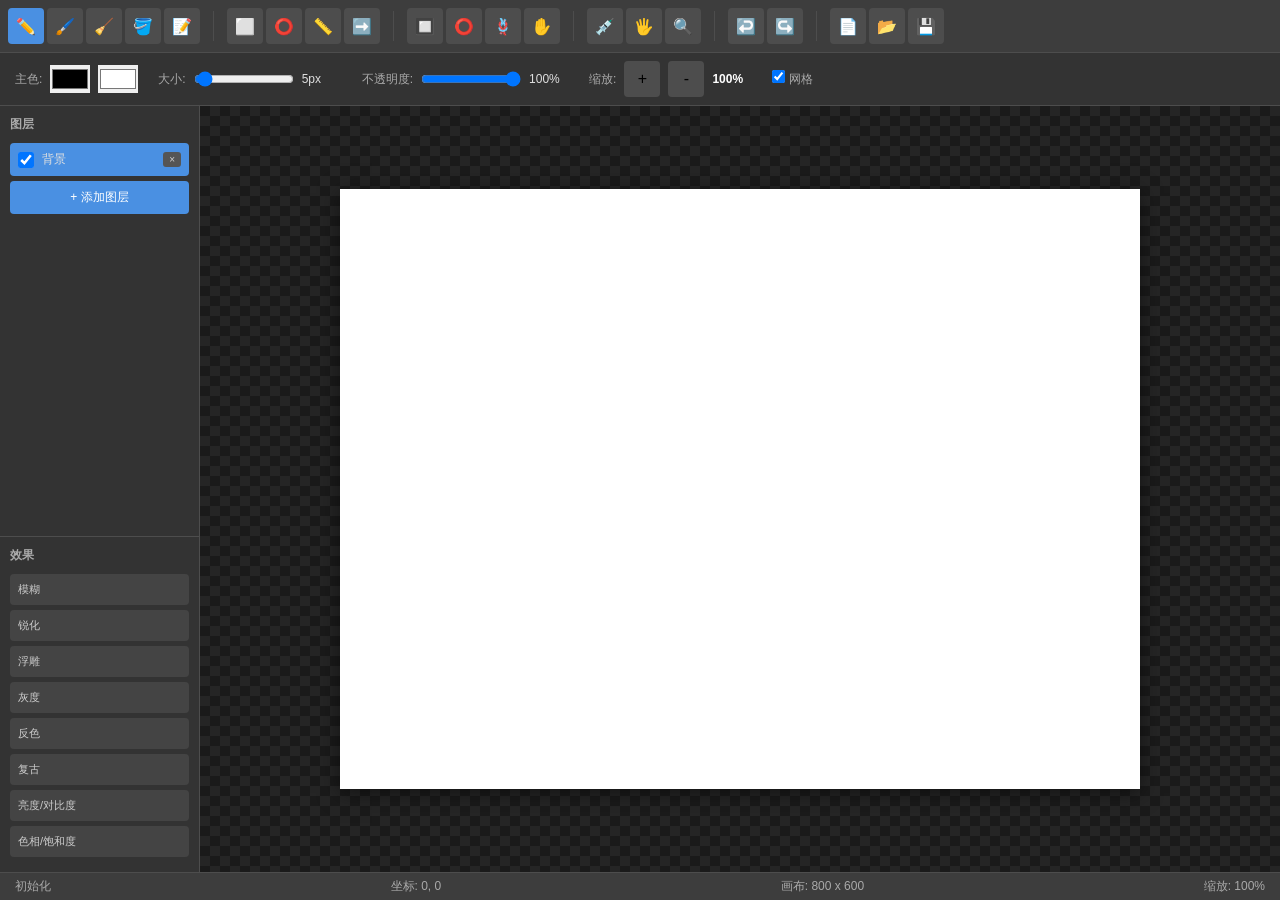
<file: web-version/index.html>
<!DOCTYPE html>
<html lang="zh-CN">
<head>
    <meta charset="UTF-8">
    <meta name="viewport" content="width=device-width, initial-scale=1.0">
    <title>Pinta Web - 完整图像编辑器</title>
    <style>
        * { margin: 0; padding: 0; box-sizing: border-box; }
        body {
            font-family: -apple-system, BlinkMacSystemFont, 'Segoe UI', Roboto, sans-serif;
            background: #2d2d2d;
            color: #e0e0e0;
            height: 100vh;
            display: flex;
            flex-direction: column;
            overflow: hidden;
        }
        #toolbar {
            background: #3d3d3d;
            padding: 8px;
            display: flex;
            align-items: center;
            gap: 5px;
            flex-wrap: wrap;
            border-bottom: 1px solid #4d4d4d;
        }
        .tool-btn {
            width: 36px;
            height: 36px;
            background: #4d4d4d;
            border: none;
            border-radius: 4px;
            cursor: pointer;
            font-size: 16px;
            display: flex;
            align-items: center;
            justify-content: center;
        }
        .tool-btn:hover { background: #5d5d5d; }
        .tool-btn.active { background: #4a90e2; }
        .separator { width: 1px; height: 30px; background: #4d4d4d; margin: 0 8px; }
        .toolbar-section { display: flex; gap: 3px; }
        
        #options-panel {
            background: #333;
            padding: 8px 15px;
            display: flex;
            align-items: center;
            gap: 20px;
            border-bottom: 1px solid #4d4d4d;
            flex-wrap: wrap;
        }
        .option-group {
            display: flex;
            align-items: center;
            gap: 8px;
        }
        .option-group label {
            font-size: 12px;
            color: #aaa;
        }
        .option-group input[type="range"] {
            width: 100px;
        }
        .option-group input[type="color"] {
            width: 40px;
            height: 28px;
            border: none;
            cursor: pointer;
        }
        .option-group span {
            font-size: 12px;
            min-width: 40px;
        }
        
        #main-container {
            flex: 1;
            display: flex;
            overflow: hidden;
        }
        
        #side-panel {
            width: 200px;
            background: #333;
            border-right: 1px solid #4d4d4d;
            display: flex;
            flex-direction: column;
        }
        
        #layers-panel {
            flex: 1;
            overflow-y: auto;
            padding: 10px;
        }
        #layers-panel h3 {
            font-size: 12px;
            margin-bottom: 10px;
            color: #aaa;
        }
        .layer-item {
            background: #444;
            padding: 8px;
            margin-bottom: 5px;
            border-radius: 4px;
            cursor: pointer;
            display: flex;
            align-items: center;
            gap: 8px;
        }
        .layer-item:hover { background: #555; }
        .layer-item.active { background: #4a90e2; }
        .layer-item input[type="checkbox"] {
            width: 16px;
            height: 16px;
        }
        .layer-item .layer-name {
            flex: 1;
            font-size: 12px;
        }
        .layer-item .layer-actions {
            display: flex;
            gap: 5px;
        }
        .layer-item .layer-actions button {
            padding: 2px 6px;
            font-size: 10px;
            background: #555;
            border: none;
            color: #ccc;
            border-radius: 3px;
            cursor: pointer;
        }
        .layer-item .layer-actions button:hover {
            background: #666;
        }
        
        #add-layer-btn {
            width: 100%;
            padding: 8px;
            background: #4a90e2;
            border: none;
            color: white;
            border-radius: 4px;
            cursor: pointer;
            font-size: 12px;
        }
        #add-layer-btn:hover { background: #357abd; }
        
        #effects-panel {
            border-top: 1px solid #4d4d4d;
            padding: 10px;
        }
        #effects-panel h3 {
            font-size: 12px;
            margin-bottom: 10px;
            color: #aaa;
        }
        .effect-btn {
            width: 100%;
            padding: 8px;
            margin-bottom: 5px;
            background: #444;
            border: none;
            color: #ccc;
            border-radius: 4px;
            cursor: pointer;
            font-size: 11px;
            text-align: left;
        }
        .effect-btn:hover { background: #555; }
        
        #canvas-container {
            flex: 1;
            overflow: auto;
            background: #1a1a1a;
            display: flex;
            align-items: center;
            justify-content: center;
            background-image:
                linear-gradient(45deg, #252525 25%, transparent 25%),
                linear-gradient(-45deg, #252525 25%, transparent 25%),
                linear-gradient(45deg, transparent 75%, #252525 75%),
                linear-gradient(-45deg, transparent 75%, #252525 75%);
            background-size: 20px 20px;
            background-position: 0 0, 0 10px, 10px -10px, -10px 0px;
        }
        #canvas-wrapper {
            position: relative;
            background: white;
            box-shadow: 0 4px 20px rgba(0,0,0,0.5);
        }
        canvas {
            position: absolute;
            top: 0;
            left: 0;
        }
        #mainCanvas { z-index: 1; }
        #previewCanvas { z-index: 2; pointer-events: none; }
        #gridCanvas { z-index: 0; }
        
        #status-bar {
            background: #3d3d3d;
            padding: 5px 15px;
            font-size: 12px;
            display: flex;
            justify-content: space-between;
            border-top: 1px solid #4d4d4d;
        }
        #status-bar span { color: #aaa; }
        #zoom-display { font-weight: bold; color: #fff; }
        
        /* 对话框样式 */
        #dialog-overlay {
            position: fixed;
            top: 0;
            left: 0;
            right: 0;
            bottom: 0;
            background: rgba(0,0,0,0.7);
            display: none;
            justify-content: center;
            align-items: center;
            z-index: 1000;
        }
        #dialog-overlay.show { display: flex; }
        #dialog {
            background: #3d3d3d;
            padding: 20px;
            border-radius: 8px;
            min-width: 300px;
        }
        #dialog h3 {
            margin-bottom: 15px;
        }
        #dialog input {
            width: 100%;
            padding: 8px;
            margin-bottom: 10px;
            background: #555;
            border: 1px solid #666;
            color: #fff;
            border-radius: 4px;
        }
        #dialog-buttons {
            display: flex;
            justify-content: flex-end;
            gap: 10px;
        }
        #dialog-buttons button {
            padding: 8px 20px;
            border: none;
            border-radius: 4px;
            cursor: pointer;
        }
        #dialog-ok { background: #4a90e2; color: white; }
        #dialog-cancel { background: #555; color: #ccc; }
        
        /* 右键菜单 */
        #context-menu {
            position: fixed;
            background: #3d3d3d;
            border: 1px solid #4d4d4d;
            border-radius: 5px;
            padding: 5px 0;
            display: none;
            z-index: 1001;
        }
        #context-menu.show { display: block; }
        #context-menu button {
            display: block;
            width: 150px;
            padding: 8px 15px;
            background: none;
            border: none;
            color: #e0e0e0;
            text-align: left;
            cursor: pointer;
            font-size: 12px;
        }
        #context-menu button:hover { background: #4d4d4d; }
        
        .icon { font-size: 16px; }
    </style>
</head>
<body>
    <!-- 顶部工具栏 -->
    <div id="toolbar">
        <div class="toolbar-section">
            <button class="tool-btn active" data-tool="pencil" title="铅笔 (P)"><span class="icon">✏️</span></button>
            <button class="tool-btn" data-tool="brush" title="画笔 (B)"><span class="icon">🖌️</span></button>
            <button class="tool-btn" data-tool="eraser" title="橡皮擦 (E)"><span class="icon">🧹</span></button>
            <button class="tool-btn" data-tool="fill" title="油漆桶 (G)"><span class="icon">🪣</span></button>
            <button class="tool-btn" data-tool="text" title="文字 (T)"><span class="icon">📝</span></button>
        </div>
        <div class="separator"></div>
        <div class="toolbar-section">
            <button class="tool-btn" data-tool="rectangle" title="矩形 (R)"><span class="icon">⬜</span></button>
            <button class="tool-btn" data-tool="ellipse" title="椭圆 (O)"><span class="icon">⭕</span></button>
            <button class="tool-btn" data-tool="line" title="直线 (L)"><span class="icon">📏</span></button>
            <button class="tool-btn" data-tool="arrow" title="箭头"><span class="icon">➡️</span></button>
        </div>
        <div class="separator"></div>
        <div class="toolbar-section">
            <button class="tool-btn" data-tool="select-rect" title="矩形选择 (S)"><span class="icon">🔲</span></button>
            <button class="tool-btn" data-tool="select-ellipse" title="椭圆选择"><span class="icon">⭕</span></button>
            <button class="tool-btn" data-tool="lasso" title="套索"><span class="icon">🪢</span></button>
            <button class="tool-btn" data-tool="move" title="移动 (M)"><span class="icon">✋</span></button>
        </div>
        <div class="separator"></div>
        <div class="toolbar-section">
            <button class="tool-btn" data-tool="color-picker" title="取色器 (I)"><span class="icon">💉</span></button>
            <button class="tool-btn" data-tool="pan" title="平移 (空格)"><span class="icon">🖐️</span></button>
            <button class="tool-btn" data-tool="zoom" title="缩放 (Z)"><span class="icon">🔍</span></button>
        </div>
        <div class="separator"></div>
        <div class="toolbar-section">
            <button class="tool-btn" onclick="app.undo()" title="撤销 (Ctrl+Z)"><span class="icon">↩️</span></button>
            <button class="tool-btn" onclick="app.redo()" title="重做 (Ctrl+Y)"><span class="icon">↪️</span></button>
        </div>
        <div class="separator"></div>
        <div class="toolbar-section">
            <button class="tool-btn" onclick="app.showNewDialog()" title="新建"><span class="icon">📄</span></button>
            <button class="tool-btn" onclick="app.openFile()" title="打开"><span class="icon">📂</span></button>
            <button class="tool-btn" onclick="app.saveFile()" title="保存"><span class="icon">💾</span></button>
        </div>
    </div>
    
    <!-- 选项面板 -->
    <div id="options-panel">
        <div class="option-group">
            <label>主色:</label>
            <input type="color" id="primary-color" value="#000000">
            <input type="color" id="secondary-color" value="#ffffff">
        </div>
        <div class="option-group">
            <label>大小:</label>
            <input type="range" id="brush-size" min="1" max="100" value="5">
            <span id="brush-size-value">5px</span>
        </div>
        <div class="option-group">
            <label>不透明度:</label>
            <input type="range" id="brush-opacity" min="0" max="100" value="100">
            <span id="brush-opacity-value">100%</span>
        </div>
        <div class="option-group">
            <label>缩放:</label>
            <button class="tool-btn" onclick="app.zoomIn()">+</button>
            <button class="tool-btn" onclick="app.zoomOut()">-</button>
            <span id="zoom-display">100%</span>
        </div>
        <div class="option-group">
            <label><input type="checkbox" id="show-grid" checked> 网格</label>
        </div>
    </div>
    
    <!-- 主容器 -->
    <div id="main-container">
        <!-- 左侧面板 -->
        <div id="side-panel">
            <div id="layers-panel">
                <h3>图层</h3>
                <div id="layers-list"></div>
                <button id="add-layer-btn" onclick="app.addLayer()">+ 添加图层</button>
            </div>
            <div id="effects-panel">
                <h3>效果</h3>
                <button class="effect-btn" onclick="app.applyEffect('blur')">模糊</button>
                <button class="effect-btn" onclick="app.applyEffect('sharpen')">锐化</button>
                <button class="effect-btn" onclick="app.applyEffect('emboss')">浮雕</button>
                <button class="effect-btn" onclick="app.applyEffect('grayscale')">灰度</button>
                <button class="effect-btn" onclick="app.applyEffect('invert')">反色</button>
                <button class="effect-btn" onclick="app.applyEffect('sepia')">复古</button>
                <button class="effect-btn" onclick="app.applyEffect('brightness')">亮度/对比度</button>
                <button class="effect-btn" onclick="app.applyEffect('hue')">色相/饱和度</button>
            </div>
        </div>
        
        <!-- 画布容器 -->
        <div id="canvas-container">
            <div id="canvas-wrapper">
                <canvas id="gridCanvas"></canvas>
                <canvas id="mainCanvas"></canvas>
                <canvas id="previewCanvas"></canvas>
            </div>
        </div>
    </div>
    
    <!-- 状态栏 -->
    <div id="status-bar">
        <span id="status-text">就绪</span>
        <span id="cursor-pos">坐标: 0, 0</span>
        <span id="canvas-size">画布: 800 x 600</span>
        <span id="zoom-display-bar">缩放: <span id="zoom-level">100%</span></span>
    </div>
    
    <!-- 新建文档对话框 -->
    <div id="dialog-overlay">
        <div id="dialog">
            <h3>新建文档</h3>
            <label>宽度 (px):</label>
            <input type="number" id="new-width" value="800" min="1" max="4096">
            <label>高度 (px):</label>
            <input type="number" id="new-height" value="600" min="1" max="4096">
            <label>名称:</label>
            <input type="text" id="new-name" value="未命名">
            <div id="dialog-buttons">
                <button id="dialog-cancel" onclick="app.hideDialog()">取消</button>
                <button id="dialog-ok" onclick="app.createNewDocument()">创建</button>
            </div>
        </div>
    </div>
    
    <!-- 右键菜单 -->
    <div id="context-menu">
        <button onclick="app.addLayer()">新建图层</button>
        <button onclick="app.duplicateLayer()">复制图层</button>
        <button onclick="app.mergeDown()">向下合并</button>
        <button onclick="app.flipLayer('horizontal')">水平翻转</button>
        <button onclick="app.flipLayer('vertical')">垂直翻转</button>
        <button onclick="app.rotateLayer(90)">旋转 90°</button>
        <button onclick="app.rotateLayer(-90)">旋转 -90°</button>
    </div>
    
    <!-- 文件输入 -->
    <input type="file" id="file-input" accept="image/*" style="display:none">
    
    <script>
    // ==================== 工具函数 ====================
    const Utils = {
        createOffscreenCanvas(width, height) {
            const canvas = document.createElement('canvas');
            canvas.width = width;
            canvas.height = height;
            return canvas;
        },
        
        getMousePos(canvas, e) {
            const rect = canvas.getBoundingClientRect();
            return {
                x: e.clientX - rect.left,
                y: e.clientY - rect.top
            };
        },
        
        hexToRgb(hex) {
            const result = /^#?([a-f\d]{2})([a-f\d]{2})([a-f\d]{2})$/i.exec(hex);
            return result ? {
                r: parseInt(result[1], 16),
                g: parseInt(result[2], 16),
                b: parseInt(result[3], 16)
            } : {r: 0, g: 0, b: 0};
        },
        
        rgbToHex(r, g, b) {
            return '#' + [r, g, b].map(x => {
                const hex = x.toString(16);
                return hex.length === 1 ? '0' + hex : hex;
            }).join('');
        },
        
        deepClone(obj) {
            return JSON.parse(JSON.stringify(obj));
        }
    };
    
    // ==================== 历史记录管理 ====================
    class HistoryManager {
        constructor(maxHistory = 50) {
            this.history = [];
            this.currentIndex = -1;
            this.maxHistory = maxHistory;
        }
        
        saveState(state, description = '操作') {
            this.history = this.history.slice(0, this.currentIndex + 1);
            this.history.push({
                state: Utils.deepClone(state),
                description: description,
                timestamp: Date.now()
            });
            if (this.history.length > this.maxHistory) {
                this.history.shift();
            } else {
                this.currentIndex++;
            }
        }
        
        undo() {
            if (this.currentIndex > 0) {
                this.currentIndex--;
                return this.history[this.currentIndex];
            }
            return null;
        }
        
        redo() {
            if (this.currentIndex < this.history.length - 1) {
                this.currentIndex++;
                return this.history[this.currentIndex];
            }
            return null;
        }
        
        canUndo() { return this.currentIndex > 0; }
        canRedo() { return this.currentIndex < this.history.length - 1; }
        
        clear() {
            this.history = [];
            this.currentIndex = -1;
        }
    }
    
    // ==================== 图层管理 ====================
    class LayerManager {
        constructor(canvasWidth, canvasHeight) {
            this.canvasWidth = canvasWidth;
            this.canvasHeight = canvasHeight;
            this.layers = [];
            this.activeLayerIndex = 0;
            this.thumbnails = [];
        }
        
        addLayer(name = '图层') {
            const canvas = Utils.createOffscreenCanvas(this.canvasWidth, this.canvasHeight);
            const layer = {
                id: Date.now(),
                name: name,
                canvas: canvas,
                visible: true,
                opacity: 100,
                blendMode: 'source-over',
                locked: false
            };
            this.layers.push(layer);
            this.activeLayerIndex = this.layers.length - 1;
            this.updateThumbnails();
            return layer;
        }
        
        getActiveLayer() {
            return this.layers[this.activeLayerIndex] || null;
        }
        
        getLayers() {
            return this.layers;
        }
        
        removeLayer(index) {
            if (this.layers.length > 1) {
                this.layers.splice(index, 1);
                if (this.activeLayerIndex >= this.layers.length) {
                    this.activeLayerIndex = this.layers.length - 1;
                }
                this.updateThumbnails();
            }
        }
        
        setActiveLayer(index) {
            if (index >= 0 && index < this.layers.length) {
                this.activeLayerIndex = index;
            }
        }
        
        moveLayer(fromIndex, toIndex) {
            const layer = this.layers.splice(fromIndex, 1)[0];
            this.layers.splice(toIndex, 0, layer);
            this.activeLayerIndex = toIndex;
        }
        
        duplicateLayer(index) {
            const source = this.layers[index];
            if (!source) return;
            
            const newCanvas = Utils.createOffscreenCanvas(this.canvasWidth, this.canvasHeight);
            const ctx = newCanvas.getContext('2d');
            ctx.drawImage(source.canvas, 0, 0);
            
            const newLayer = {
                id: Date.now(),
                name: source.name + ' 副本',
                canvas: newCanvas,
                visible: source.visible,
                opacity: source.opacity,
                blendMode: source.blendMode,
                locked: false
            };
            
            this.layers.splice(index + 1, 0, newLayer);
            this.activeLayerIndex = index + 1;
            this.updateThumbnails();
        }
        
        mergeDown(index) {
            if (index > 0) {
                const upper = this.layers[index];
                const lower = this.layers[index - 1];
                
                const ctx = lower.canvas.getContext('2d');
                ctx.globalAlpha = upper.opacity / 100;
                ctx.drawImage(upper.canvas, 0, 0);
                
                this.layers.splice(index, 1);
                this.activeLayerIndex = index - 1;
                this.updateThumbnails();
            }
        }
        
        flattenLayers() {
            const result = Utils.createOffscreenCanvas(this.canvasWidth, this.canvasHeight);
            const ctx = result.getContext('2d');
            
            this.layers.forEach(layer => {
                if (layer.visible) {
                    ctx.globalAlpha = layer.opacity / 100;
                    ctx.globalCompositeOperation = layer.blendMode;
                    ctx.drawImage(layer.canvas, 0, 0);
                }
            });
            
            return result;
        }
        
        saveState() {
            const self = this;
            return {
                layers: this.layers.map(function(l) {
                    return {
                        id: l.id, 
                        name: l.name, 
                        visible: l.visible,
                        opacity: l.opacity, 
                        blendMode: l.blendMode,
                        imageData: l.canvas.toDataURL()
                    };
                }),
                activeLayerIndex: this.activeLayerIndex
            };
        }
        
        restoreState(state) {
            const self = this;
            let maxWidth = 0;
            let maxHeight = 0;
            
            // First pass: calculate dimensions from first valid image
            if (state.layers[0] && state.layers[0].imageData) {
                const img = new Image();
                img.src = state.layers[0].imageData;
                maxWidth = img.width || this.canvasWidth;
                maxHeight = img.height || this.canvasHeight;
            }
            
            this.canvasWidth = maxWidth || this.canvasWidth;
            this.canvasHeight = maxHeight || this.canvasHeight;
            
            this.layers = state.layers.map(function(data) {
                const canvas = Utils.createOffscreenCanvas(self.canvasWidth, self.canvasHeight);
                const ctx = canvas.getContext('2d');
                const img = new Image();
                img.src = data.imageData;
                ctx.drawImage(img, 0, 0);
                return {
                    id: data.id, name: data.name, visible: data.visible,
                    opacity: data.opacity, blendMode: data.blendMode,
                    canvas: canvas
                };
            });
            this.activeLayerIndex = state.activeLayerIndex;
            this.updateThumbnails();
        }
        
        updateThumbnails() {
            this.thumbnails = this.layers.map((layer, index) => {
                const thumb = Utils.createOffscreenCanvas(40, 40);
                const ctx = thumb.getContext('2d');
                ctx.fillStyle = '#fff';
                ctx.fillRect(0, 0, 40, 40);
                
                const scale = Math.min(40 / this.canvasWidth, 40 / this.canvasHeight);
                const w = this.canvasWidth * scale;
                const h = this.canvasHeight * scale;
                const x = (40 - w) / 2;
                const y = (40 - h) / 2;
                
                ctx.drawImage(layer.canvas, x, y, w, h);
                return thumb.toDataURL();
            });
        }
        
        resize(newWidth, newHeight) {
            this.canvasWidth = newWidth;
            this.canvasHeight = newHeight;
            this.layers.forEach(layer => {
                const newCanvas = Utils.createOffscreenCanvas(newWidth, newHeight);
                const ctx = newCanvas.getContext('2d');
                ctx.drawImage(layer.canvas, 0, 0);
                layer.canvas = newCanvas;
            });
            this.updateThumbnails();
        }
        
        rotate(angle) {
            const isRotate90 = Math.abs(angle) === 90;
            const newWidth = isRotate90 ? this.canvasHeight : this.canvasWidth;
            const newHeight = isRotate90 ? this.canvasWidth : this.canvasHeight;
            
            this.layers.forEach(layer => {
                const newCanvas = Utils.createOffscreenCanvas(newWidth, newHeight);
                const ctx = newCanvas.getContext('2d');
                
                if (angle === 90) {
                    ctx.translate(newWidth, 0);
                    ctx.rotate(Math.PI / 2);
                } else if (angle === -90) {
                    ctx.translate(0, newHeight);
                    ctx.rotate(-Math.PI / 2);
                } else if (angle === 180) {
                    ctx.translate(newWidth, newHeight);
                    ctx.rotate(Math.PI);
                }
                ctx.drawImage(layer.canvas, 0, 0);
                layer.canvas = newCanvas;
            });
            
            this.canvasWidth = newWidth;
            this.canvasHeight = newHeight;
            this.updateThumbnails();
        }
        
        flip(direction) {
            this.layers.forEach(layer => {
                const newCanvas = Utils.createOffscreenCanvas(this.canvasWidth, this.canvasHeight);
                const ctx = newCanvas.getContext('2d');
                
                if (direction === 'horizontal') {
                    ctx.translate(this.canvasWidth, 0);
                    ctx.scale(-1, 1);
                } else {
                    ctx.translate(0, this.canvasHeight);
                    ctx.scale(1, -1);
                }
                ctx.drawImage(layer.canvas, 0, 0);
                layer.canvas = newCanvas;
            });
            this.updateThumbnails();
        }
    }
    
    // ==================== 效果管理 ====================
    class EffectsManager {
        constructor(app) {
            this.app = app;
        }
        
        applyEffect(effectName) {
            const layer = this.app.layerManager.getActiveLayer();
            if (!layer) return;
            
            const ctx = layer.canvas.getContext('2d');
            const imageData = ctx.getImageData(0, 0, layer.canvas.width, layer.canvas.height);
            let newImageData;
            
            switch(effectName) {
                case 'blur': newImageData = this.applyBlur(imageData); break;
                case 'sharpen': newImageData = this.applySharpen(imageData); break;
                case 'emboss': newImageData = this.applyEmboss(imageData); break;
                case 'grayscale': newImageData = this.applyGrayscale(imageData); break;
                case 'invert': newImageData = this.applyInvert(imageData); break;
                case 'sepia': newImageData = this.applySepia(imageData); break;
                case 'brightness': newImageData = this.applyBrightness(imageData); break;
                case 'hue': newImageData = this.applyHueSaturation(imageData); break;
                default: return;
            }
            
            ctx.putImageData(newImageData, 0, 0);
            this.app.layerManager.updateThumbnails();
            this.app.render();
            this.app.saveState('应用效果: ' + effectName);
        }
        
        applyBlur(imageData) {
            const data = imageData.data;
            const width = imageData.width;
            const height = imageData.height;
            const output = new Uint8ClampedArray(data);
            const kernel = [[1,2,1],[2,4,2],[1,2,1]];
            
            for (let y = 1; y < height - 1; y++) {
                for (let x = 1; x < width - 1; x++) {
                    let r = 0, g = 0, b = 0;
                    for (let ky = -1; ky <= 1; ky++) {
                        for (let kx = -1; kx <= 1; kx++) {
                            const i = ((y + ky) * width + (x + kx)) * 4;
                            const w = kernel[ky + 1][kx + 1];
                            r += data[i] * w;
                            g += data[i + 1] * w;
                            b += data[i + 2] * w;
                        }
                    }
                    const i = (y * width + x) * 4;
                    output[i] = r / 16;
                    output[i + 1] = g / 16;
                    output[i + 2] = b / 16;
                }
            }
            return new ImageData(output, width, height);
        }
        
        applySharpen(imageData) {
            const data = imageData.data;
            const width = imageData.width;
            const height = imageData.height;
            const output = new Uint8ClampedArray(data);
            const kernel = [[0,-1,0],[-1,5,-1],[0,-1,0]];
            
            for (let y = 1; y < height - 1; y++) {
                for (let x = 1; x < width - 1; x++) {
                    let r = 0, g = 0, b = 0;
                    for (let ky = -1; ky <= 1; ky++) {
                        for (let kx = -1; kx <= 1; kx++) {
                            const i = ((y + ky) * width + (x + kx)) * 4;
                            const w = kernel[ky + 1][kx + 1];
                            r += data[i] * w;
                            g += data[i + 1] * w;
                            b += data[i + 2] * w;
                        }
                    }
                    const i = (y * width + x) * 4;
                    output[i] = Math.min(255, Math.max(0, r));
                    output[i + 1] = Math.min(255, Math.max(0, g));
                    output[i + 2] = Math.min(255, Math.max(0, b));
                }
            }
            return new ImageData(output, width, height);
        }
        
        applyEmboss(imageData) {
            const data = imageData.data;
            const width = imageData.width;
            const height = imageData.height;
            const output = new Uint8ClampedArray(data);
            const kernel = [[-2,-1,0],[-1,1,1],[0,1,2]];
            
            for (let y = 1; y < height - 1; y++) {
                for (let x = 1; x < width - 1; x++) {
                    let r = 128, g = 128, b = 128;
                    for (let ky = -1; ky <= 1; ky++) {
                        for (let kx = -1; kx <= 1; kx++) {
                            const i = ((y + ky) * width + (x + kx)) * 4;
                            const w = kernel[ky + 1][kx + 1];
                            r += data[i] * w;
                            g += data[i + 1] * w;
                            b += data[i + 2] * w;
                        }
                    }
                    const i = (y * width + x) * 4;
                    output[i] = Math.min(255, Math.max(0, r));
                    output[i + 1] = Math.min(255, Math.max(0, g));
                    output[i + 2] = Math.min(255, Math.max(0, b));
                }
            }
            return new ImageData(output, width, height);
        }
        
        applyGrayscale(imageData) {
            const data = imageData.data;
            for (let i = 0; i < data.length; i += 4) {
                const gray = data[i] * 0.299 + data[i + 1] * 0.587 + data[i + 2] * 0.114;
                data[i] = data[i + 1] = data[i + 2] = gray;
            }
            return imageData;
        }
        
        applyInvert(imageData) {
            const data = imageData.data;
            for (let i = 0; i < data.length; i += 4) {
                data[i] = 255 - data[i];
                data[i + 1] = 255 - data[i + 1];
                data[i + 2] = 255 - data[i + 2];
            }
            return imageData;
        }
        
        applySepia(imageData) {
            const data = imageData.data;
            for (let i = 0; i < data.length; i += 4) {
                const r = data[i], g = data[i + 1], b = data[i + 2];
                data[i] = Math.min(255, r * 0.393 + g * 0.769 + b * 0.189);
                data[i + 1] = Math.min(255, r * 0.349 + g * 0.686 + b * 0.168);
                data[i + 2] = Math.min(255, r * 0.272 + g * 0.534 + b * 0.131);
            }
            return imageData;
        }
        
        applyBrightness(imageData) {
            const brightness = parseInt(prompt('亮度调整 (-100 到 100):', '20')) || 0;
            const contrast = parseInt(prompt('对比度调整 (-100 到 100):', '10')) || 0;
            
            const data = imageData.data;
            const brightnessFactor = brightness / 100;
            const contrastFactor = (100 + contrast) / 100;
            
            for (let i = 0; i < data.length; i += 4) {
                data[i] = Math.min(255, Math.max(0, (data[i] - 128) * contrastFactor + 128 + brightnessFactor * 255));
                data[i + 1] = Math.min(255, Math.max(0, (data[i + 1] - 128) * contrastFactor + 128 + brightnessFactor * 255));
                data[i + 2] = Math.min(255, Math.max(0, (data[i + 2] - 128) * contrastFactor + 128 + brightnessFactor * 255));
            }
            return imageData;
        }
        
        applyHueSaturation(imageData) {
            const hue = parseInt(prompt('色相偏移 (-180 到 180):', '45')) || 0;
            const saturation = parseInt(prompt('饱和度调整 (-100 到 100):', '20')) || 0;
            
            const data = imageData.data;
            const hueShift = hue / 180 * Math.PI;
            const saturationFactor = 1 + saturation / 100;
            
            for (let i = 0; i < data.length; i += 4) {
                let r = data[i] / 255, g = data[i + 1] / 255, b = data[i + 2] / 255;
                
                const max = Math.max(r, g, b);
                const min = Math.min(r, g, b);
                let h, s, l = (max + min) / 2;
                
                if (max === min) {
                    h = 0;
                    s = 0;
                } else {
                    const d = max - min;
                    s = l > 0.5 ? d / (2 - max - min) : d / (max + min);
                    
                    switch (max) {
                        case r: h = ((g - b) / d + (g < b ? 6 : 0)) / 6; break;
                        case g: h = ((b - r) / d + 2) / 6; break;
                        case b: h = ((r - g) / d + 4) / 6; break;
                        default: h = 0;
                    }
                }
                
                h += hueShift / (2 * Math.PI);
                if (h < 0) h += 1;
                if (h > 1) h -= 1;
                
                s = Math.min(1, Math.max(0, s * saturationFactor));
                
                if (s === 0) {
                    r = g = b = l;
                } else {
                    const q = l < 0.5 ? l * (1 + s) : l + s - l * s;
                    const p = 2 * l - q;
                    r = this.hue2rgb(p, q, h + 1/3);
                    g = this.hue2rgb(p, q, h);
                    b = this.hue2rgb(p, q, h - 1/3);
                }
                
                data[i] = Math.round(r * 255);
                data[i + 1] = Math.round(g * 255);
                data[i + 2] = Math.round(b * 255);
            }
            return imageData;
        }
        
        hue2rgb(p, q, t) {
            if (t < 0) t += 1;
            if (t > 1) t -= 1;
            if (t < 1/6) return p + (q - p) * 6 * t;
            if (t < 1/2) return q;
            if (t < 2/3) return p + (q - p) * (2/3 - t) * 6;
            return p;
        }
    }
    
    // ==================== 工具管理 ====================
    class ToolManager {
        constructor(app) {
            this.app = app;
            this.currentTool = 'pencil';
            this.isDrawing = false;
            this.lastX = 0;
            this.lastY = 0;
            this.startX = 0;
            this.startY = 0;
            this.tempCanvas = null;
            
            this.tools = {
                'pencil': this.pencilTool.bind(this),
                'brush': this.brushTool.bind(this),
                'eraser': this.eraserTool.bind(this),
                'fill': this.fillTool.bind(this),
                'text': this.textTool.bind(this),
                'rectangle': this.rectangleTool.bind(this),
                'ellipse': this.ellipseTool.bind(this),
                'line': this.lineTool.bind(this),
                'arrow': this.arrowTool.bind(this),
                'select-rect': this.selectRectTool.bind(this),
                'select-ellipse': this.selectEllipseTool.bind(this),
                'lasso': this.lassoTool.bind(this),
                'move': this.moveTool.bind(this),
                'color-picker': this.colorPickerTool.bind(this),
                'pan': this.panTool.bind(this),
                'zoom': this.zoomTool.bind(this)
            };
        }
        
        setTool(toolName) {
            this.currentTool = toolName;
            this.app.updateToolUI();
        }
        
        handleMouseDown(e) {
            const pos = Utils.getMousePos(this.app.mainCanvas, e);
            this.isDrawing = true;
            this.lastX = this.startX = pos.x;
            this.lastY = this.startY = pos.y;
            
            if (this.tools[this.currentTool]) {
                this.tools[this.currentTool](e, 'start');
            }
        }
        
        handleMouseMove(e) {
            const pos = Utils.getMousePos(this.app.mainCanvas, e);
            document.getElementById('cursor-pos').textContent = `坐标: ${Math.floor(pos.x)}, ${Math.floor(pos.y)}`;
            
            if (!this.isDrawing) return;
            
            if (this.tools[this.currentTool]) {
                this.tools[this.currentTool](e, 'move');
            }
            this.lastX = pos.x;
            this.lastY = pos.y;
        }
        
        handleMouseUp(e) {
            if (!this.isDrawing) return;
            this.isDrawing = false;
            
            if (this.tools[this.currentTool]) {
                this.tools[this.currentTool](e, 'end');
            }
            
            this.app.layerManager.updateThumbnails();
            this.app.saveState(this.currentTool);
        }
        
        pencilTool(e, phase) {
            const layer = this.app.layerManager.getActiveLayer();
            if (!layer) return;
            const ctx = layer.canvas.getContext('2d');
            const pos = Utils.getMousePos(this.app.mainCanvas, e);
            
            if (phase === 'start' || phase === 'move') {
                ctx.beginPath();
                ctx.moveTo(this.lastX, this.lastY);
                ctx.lineTo(pos.x, pos.y);
                ctx.strokeStyle = this.app.primaryColor;
                ctx.lineWidth = this.app.brushSize;
                ctx.lineCap = 'round';
                ctx.stroke();
            }
            
            if (phase === 'end') {
                ctx.beginPath();
                ctx.moveTo(this.lastX, this.lastY);
                ctx.lineTo(pos.x, pos.y);
                ctx.stroke();
                this.app.render();
            }
        }
        
        brushTool(e, phase) {
            const layer = this.app.layerManager.getActiveLayer();
            if (!layer) return;
            const ctx = layer.canvas.getContext('2d');
            const pos = Utils.getMousePos(this.app.mainCanvas, e);
            
            ctx.beginPath();
            ctx.moveTo(this.lastX, this.lastY);
            ctx.lineTo(pos.x, pos.y);
            ctx.strokeStyle = this.app.primaryColor;
            ctx.lineWidth = this.app.brushSize * 2;
            ctx.lineCap = 'round';
            ctx.globalAlpha = this.app.brushOpacity / 100;
            ctx.stroke();
            ctx.globalAlpha = 1;
            
            if (phase === 'end') {
                this.app.render();
            }
        }
        
        eraserTool(e, phase) {
            const layer = this.app.layerManager.getActiveLayer();
            if (!layer) return;
            const ctx = layer.canvas.getContext('2d');
            const pos = Utils.getMousePos(this.app.mainCanvas, e);
            
            ctx.beginPath();
            ctx.moveTo(this.lastX, this.lastY);
            ctx.lineTo(pos.x, pos.y);
            ctx.strokeStyle = '#ffffff';
            ctx.lineWidth = this.app.brushSize;
            ctx.lineCap = 'round';
            ctx.stroke();
            
            if (phase === 'end') {
                this.app.render();
            }
        }
        
        fillTool(e, phase) {
            if (phase !== 'start') return;
            
            const layer = this.app.layerManager.getActiveLayer();
            if (!layer) return;
            
            const ctx = layer.canvas.getContext('2d');
            const imageData = ctx.getImageData(0, 0, layer.canvas.width, layer.canvas.height);
            const data = imageData.data;
            const width = layer.canvas.width;
            const height = layer.canvas.height;
            
            const targetColor = this.getPixelColor(data, width, this.startX, this.startY);
            const fillColor = Utils.hexToRgb(this.app.primaryColor);
            
            if (this.colorsMatch(targetColor, fillColor)) return;
            
            const stack = [[Math.floor(this.startX), Math.floor(this.startY)]];
            const visited = new Set();
            
            while (stack.length > 0) {
                const [px, py] = stack.pop();
                const key = px + ',' + py;
                
                if (visited.has(key)) continue;
                if (px < 0 || px >= width || py < 0 || py >= height) continue;
                
                const current = this.getPixelColor(data, width, px, py);
                if (!this.colorsMatch(current, targetColor)) continue;
                
                visited.add(key);
                this.setPixelColor(data, width, px, py, fillColor);
                
                stack.push([px + 1, py], [px - 1, py], [px, py + 1], [px, py - 1]);
            }
            
            ctx.putImageData(imageData, 0, 0);
            this.isDrawing = false;
            this.app.render();
        }
        
        getPixelColor(data, width, x, y) {
            const i = (Math.floor(y) * width + Math.floor(x)) * 4;
            return [data[i], data[i + 1], data[i + 2], data[i + 3]];
        }
        
        setPixelColor(data, width, x, y, color) {
            const i = (Math.floor(y) * width + Math.floor(x)) * 4;
            data[i] = color.r;
            data[i + 1] = color.g;
            data[i + 2] = color.b;
            data[i + 3] = 255;
        }
        
        colorsMatch(c1, c2) {
            return Math.abs(c1[0] - c2.r) <= 10 &&
                   Math.abs(c1[1] - c2.g) <= 10 &&
                   Math.abs(c1[2] - c2.b) <= 10;
        }
        
        textTool(e, phase) {
            if (phase !== 'start') return;
            
            const text = prompt('请输入文字:');
            if (!text) return;
            
            const layer = this.app.layerManager.getActiveLayer();
            if (!layer) return;
            const ctx = layer.canvas.getContext('2d');
            
            ctx.font = `${this.app.brushSize * 2}px Arial`;
            ctx.fillStyle = this.app.primaryColor;
            ctx.fillText(text, this.startX, this.startY);
            
            this.isDrawing = false;
            this.app.render();
        }
        
        rectangleTool(e, phase) {
            const layer = this.app.layerManager.getActiveLayer();
            if (!layer) return;
            const previewCtx = this.app.previewCanvas.getContext('2d');
            
            if (phase === 'start') {
                this.tempCanvas = Utils.createOffscreenCanvas(layer.canvas.width, layer.canvas.height);
                const ctx = this.tempCanvas.getContext('2d');
                ctx.drawImage(layer.canvas, 0, 0);
            }
            
            if (phase === 'move') {
                const pos = Utils.getMousePos(this.app.mainCanvas, e);
                previewCtx.clearRect(0, 0, this.app.previewCanvas.width, this.app.previewCanvas.height);
                previewCtx.strokeStyle = this.app.primaryColor;
                previewCtx.lineWidth = this.app.brushSize;
                previewCtx.strokeRect(this.startX, this.startY, pos.x - this.startX, pos.y - this.startY);
            }
            
            if (phase === 'end') {
                const pos = Utils.getMousePos(this.app.mainCanvas, e);
                previewCtx.clearRect(0, 0, this.app.previewCanvas.width, this.app.previewCanvas.height);
                
                const ctx = layer.canvas.getContext('2d');
                ctx.drawImage(this.tempCanvas, 0, 0);
                ctx.strokeStyle = this.app.primaryColor;
                ctx.lineWidth = this.app.brushSize;
                ctx.strokeRect(this.startX, this.startY, pos.x - this.startX, pos.y - this.startY);
                
                this.app.render();
            }
        }
        
        ellipseTool(e, phase) {
            const layer = this.app.layerManager.getActiveLayer();
            if (!layer) return;
            const previewCtx = this.app.previewCanvas.getContext('2d');
            
            if (phase === 'start') {
                this.tempCanvas = Utils.createOffscreenCanvas(layer.canvas.width, layer.canvas.height);
                const ctx = this.tempCanvas.getContext('2d');
                ctx.drawImage(layer.canvas, 0, 0);
            }
            
            if (phase === 'move') {
                const pos = Utils.getMousePos(this.app.mainCanvas, e);
                previewCtx.clearRect(0, 0, this.app.previewCanvas.width, this.app.previewCanvas.height);
                previewCtx.beginPath();
                previewCtx.strokeStyle = this.app.primaryColor;
                previewCtx.lineWidth = this.app.brushSize;
                
                const cx = (this.startX + pos.x) / 2;
                const cy = (this.startY + pos.y) / 2;
                const rx = Math.abs(pos.x - this.startX) / 2;
                const ry = Math.abs(pos.y - this.startY) / 2;
                
                previewCtx.ellipse(cx, cy, rx, ry, 0, 0, Math.PI * 2);
                previewCtx.stroke();
            }
            
            if (phase === 'end') {
                const pos = Utils.getMousePos(this.app.mainCanvas, e);
                previewCtx.clearRect(0, 0, this.app.previewCanvas.width, this.app.previewCanvas.height);
                
                const ctx = layer.canvas.getContext('2d');
                ctx.drawImage(this.tempCanvas, 0, 0);
                ctx.beginPath();
                ctx.strokeStyle = this.app.primaryColor;
                ctx.lineWidth = this.app.brushSize;
                
                const cx = (this.startX + pos.x) / 2;
                const cy = (this.startY + pos.y) / 2;
                const rx = Math.abs(pos.x - this.startX) / 2;
                const ry = Math.abs(pos.y - this.startY) / 2;
                
                ctx.ellipse(cx, cy, rx, ry, 0, 0, Math.PI * 2);
                ctx.stroke();
                
                this.app.render();
            }
        }
        
        lineTool(e, phase) {
            const layer = this.app.layerManager.getActiveLayer();
            if (!layer) return;
            const previewCtx = this.app.previewCanvas.getContext('2d');
            
            if (phase === 'start') {
                this.tempCanvas = Utils.createOffscreenCanvas(layer.canvas.width, layer.canvas.height);
                const ctx = this.tempCanvas.getContext('2d');
                ctx.drawImage(layer.canvas, 0, 0);
            }
            
            if (phase === 'move') {
                const pos = Utils.getMousePos(this.app.mainCanvas, e);
                previewCtx.clearRect(0, 0, this.app.previewCanvas.width, this.app.previewCanvas.height);
                previewCtx.beginPath();
                previewCtx.strokeStyle = this.app.primaryColor;
                previewCtx.lineWidth = this.app.brushSize;
                previewCtx.moveTo(this.startX, this.startY);
                previewCtx.lineTo(pos.x, pos.y);
                previewCtx.stroke();
            }
            
            if (phase === 'end') {
                const pos = Utils.getMousePos(this.app.mainCanvas, e);
                previewCtx.clearRect(0, 0, this.app.previewCanvas.width, this.app.previewCanvas.height);
                
                const ctx = layer.canvas.getContext('2d');
                ctx.drawImage(this.tempCanvas, 0, 0);
                ctx.beginPath();
                ctx.strokeStyle = this.app.primaryColor;
                ctx.lineWidth = this.app.brushSize;
                ctx.lineCap = 'round';
                ctx.moveTo(this.startX, this.startY);
                ctx.lineTo(pos.x, pos.y);
                ctx.stroke();
                
                this.app.render();
            }
        }
        
        arrowTool(e, phase) {
            const layer = this.app.layerManager.getActiveLayer();
            if (!layer) return;
            const previewCtx = this.app.previewCanvas.getContext('2d');
            
            if (phase === 'start') {
                this.tempCanvas = Utils.createOffscreenCanvas(layer.canvas.width, layer.canvas.height);
                const ctx = this.tempCanvas.getContext('2d');
                ctx.drawImage(layer.canvas, 0, 0);
            }
            
            if (phase === 'move') {
                const pos = Utils.getMousePos(this.app.mainCanvas, e);
                previewCtx.clearRect(0, 0, this.app.previewCanvas.width, this.app.previewCanvas.height);
                previewCtx.strokeStyle = this.app.primaryColor;
                previewCtx.fillStyle = this.app.primaryColor;
                previewCtx.lineWidth = this.app.brushSize;
                previewCtx.lineCap = 'round';
                
                previewCtx.beginPath();
                previewCtx.moveTo(this.startX, this.startY);
                previewCtx.lineTo(pos.x, pos.y);
                previewCtx.stroke();
                
                const angle = Math.atan2(pos.y - this.startY, pos.x - this.startX);
                const headLen = 15 + this.app.brushSize * 2;
                
                previewCtx.beginPath();
                previewCtx.moveTo(pos.x, pos.y);
                previewCtx.lineTo(pos.x - headLen * Math.cos(angle - Math.PI / 6), pos.y - headLen * Math.sin(angle - Math.PI / 6));
                previewCtx.lineTo(pos.x - headLen * Math.cos(angle + Math.PI / 6), pos.y - headLen * Math.sin(angle + Math.PI / 6));
                previewCtx.closePath();
                previewCtx.fill();
            }
            
            if (phase === 'end') {
                const pos = Utils.getMousePos(this.app.mainCanvas, e);
                previewCtx.clearRect(0, 0, this.app.previewCanvas.width, this.app.previewCanvas.height);
                
                const ctx = layer.canvas.getContext('2d');
                ctx.drawImage(this.tempCanvas, 0, 0);
                ctx.strokeStyle = this.app.primaryColor;
                ctx.fillStyle = this.app.primaryColor;
                ctx.lineWidth = this.app.brushSize;
                ctx.lineCap = 'round';
                
                ctx.beginPath();
                ctx.moveTo(this.startX, this.startY);
                ctx.lineTo(pos.x, pos.y);
                ctx.stroke();
                
                const angle = Math.atan2(pos.y - this.startY, pos.x - this.startX);
                const headLen = 15 + this.app.brushSize * 2;
                
                ctx.beginPath();
                ctx.moveTo(pos.x, pos.y);
                ctx.lineTo(pos.x - headLen * Math.cos(angle - Math.PI / 6), pos.y - headLen * Math.sin(angle - Math.PI / 6));
                ctx.lineTo(pos.x - headLen * Math.cos(angle + Math.PI / 6), pos.y - headLen * Math.sin(angle + Math.PI / 6));
                ctx.closePath();
                ctx.fill();
                
                this.app.render();
            }
        }
        
        selectRectTool(e, phase) {
            const previewCtx = this.app.previewCanvas.getContext('2d');
            
            if (phase === 'start') {
                this.tempCanvas = Utils.createOffscreenCanvas(this.app.canvasWidth, this.app.canvasHeight);
            }
            
            if (phase === 'move') {
                const pos = Utils.getMousePos(this.app.mainCanvas, e);
                previewCtx.clearRect(0, 0, this.app.previewCanvas.width, this.app.previewCanvas.height);
                previewCtx.setLineDash([5, 5]);
                previewCtx.strokeStyle = '#4a90e2';
                previewCtx.lineWidth = 2;
                previewCtx.strokeRect(this.startX, this.startY, pos.x - this.startX, pos.y - this.startY);
                previewCtx.setLineDash([]);
            }
            
            if (phase === 'end') {
                previewCtx.clearRect(0, 0, this.app.previewCanvas.width, this.app.previewCanvas.height);
                this.app.render();
            }
        }
        
        selectEllipseTool(e, phase) {
            const previewCtx = this.app.previewCanvas.getContext('2d');
            
            if (phase === 'start') {
                this.tempCanvas = Utils.createOffscreenCanvas(this.app.canvasWidth, this.app.canvasHeight);
            }
            
            if (phase === 'move') {
                const pos = Utils.getMousePos(this.app.mainCanvas, e);
                previewCtx.clearRect(0, 0, this.app.previewCanvas.width, this.app.previewCanvas.height);
                previewCtx.setLineDash([5, 5]);
                previewCtx.strokeStyle = '#4a90e2';
                previewCtx.lineWidth = 2;
                
                const cx = (this.startX + pos.x) / 2;
                const cy = (this.startY + pos.y) / 2;
                const rx = Math.abs(pos.x - this.startX) / 2;
                const ry = Math.abs(pos.y - this.startY) / 2;
                
                previewCtx.beginPath();
                previewCtx.ellipse(cx, cy, rx, ry, 0, 0, Math.PI * 2);
                previewCtx.stroke();
                previewCtx.setLineDash([]);
            }
            
            if (phase === 'end') {
                previewCtx.clearRect(0, 0, this.app.previewCanvas.width, this.app.previewCanvas.height);
                this.app.render();
            }
        }
        
        lassoTool(e, phase) {
            const previewCtx = this.app.previewCanvas.getContext('2d');
            
            if (phase === 'start') {
                this.tempCanvas = Utils.createOffscreenCanvas(this.app.canvasWidth, this.app.canvasHeight);
                previewCtx.beginPath();
                previewCtx.moveTo(this.startX, this.startY);
            }
            
            if (phase === 'move') {
                const pos = Utils.getMousePos(this.app.mainCanvas, e);
                previewCtx.lineTo(pos.x, pos.y);
                previewCtx.setLineDash([5, 5]);
                previewCtx.strokeStyle = '#4a90e2';
                previewCtx.lineWidth = 2;
                previewCtx.stroke();
                previewCtx.setLineDash([]);
            }
            
            if (phase === 'end') {
                const pos = Utils.getMousePos(this.app.mainCanvas, e);
                previewCtx.lineTo(pos.x, pos.y);
                previewCtx.closePath();
                previewCtx.setLineDash([5, 5]);
                previewCtx.stroke();
                previewCtx.setLineDash([]);
                setTimeout(() => {
                    previewCtx.clearRect(0, 0, this.app.previewCanvas.width, this.app.previewCanvas.height);
                    this.app.render();
                }, 100);
            }
        }
        
        moveTool(e, phase) {
            if (phase === 'start') {
                this.app.canvasContainer.style.cursor = 'grabbing';
            }
            
            if (phase === 'end') {
                this.app.canvasContainer.style.cursor = 'default';
            }
        }
        
        colorPickerTool(e, phase) {
            if (phase !== 'start') return;
            
            const layer = this.app.layerManager.getActiveLayer();
            if (!layer) return;
            
            const ctx = layer.canvas.getContext('2d');
            const imageData = ctx.getImageData(0, 0, layer.canvas.width, layer.canvas.height);
            const data = imageData.data;
            
            const pos = Utils.getMousePos(this.app.mainCanvas, e);
            const i = (Math.floor(pos.y) * layer.canvas.width + Math.floor(pos.x)) * 4;
            
            const color = Utils.rgbToHex(data[i], data[i + 1], data[i + 2]);
            document.getElementById('primary-color').value = color;
            this.app.primaryColor = color;
            
            this.app.render();
        }
        
        panTool(e, phase) {
            if (phase === 'start') {
                this.app.canvasContainer.style.cursor = 'grabbing';
            }
            
            if (phase === 'end') {
                this.app.canvasContainer.style.cursor = 'grab';
            }
        }
        
        zoomTool(e, phase) {
            if (phase !== 'start') return;
            
            const pos = Utils.getMousePos(this.app.mainCanvas, e);
            
            const zoomIn = e.shiftKey || e.ctrlKey;
            if (zoomIn) {
                this.app.zoomIn();
            } else {
                this.app.zoomOut();
            }
            
            this.app.render();
        }
    }
    
    // ==================== 主应用 ====================
    class PintaApp {
        constructor() {
            console.log('Pinta Web 完整版初始化...');
            
            this.mainCanvas = document.getElementById('mainCanvas');
            this.previewCanvas = document.getElementById('previewCanvas');
            this.gridCanvas = document.getElementById('gridCanvas');
            this.canvasWrapper = document.getElementById('canvas-wrapper');
            
            this.canvasWidth = 800;
            this.canvasHeight = 600;
            this.zoom = 1;
            this.primaryColor = '#000000';
            this.secondaryColor = '#ffffff';
            this.brushSize = 5;
            this.brushOpacity = 100;
            this.showGrid = true;
            this.documentName = '未命名';
            
            this.historyManager = new HistoryManager();
            this.layerManager = new LayerManager(this.canvasWidth, this.canvasHeight);
            this.effectsManager = new EffectsManager(this);
            this.toolManager = new ToolManager(this);
            
            this.setupCanvas();
            this.setupEventListeners();
            this.initUI();
            
            this.isInitialized = true;
            console.log('✓✓✓ Pinta Web 完整版初始化成功 ✓✓✓');
        }
        
        setupCanvas() {
            this.mainCanvas.width = this.canvasWidth;
            this.mainCanvas.height = this.canvasHeight;
            this.previewCanvas.width = this.canvasWidth;
            this.previewCanvas.height = this.canvasHeight;
            this.gridCanvas.width = this.canvasWidth;
            this.gridCanvas.height = this.canvasHeight;
            
            this.canvasWrapper.style.width = this.canvasWidth + 'px';
            this.canvasWrapper.style.height = this.canvasHeight + 'px';
            
            const layer = this.layerManager.addLayer('背景');
            const ctx = layer.canvas.getContext('2d');
            ctx.fillStyle = '#ffffff';
            ctx.fillRect(0, 0, this.canvasWidth, this.canvasHeight);
            
            this.drawGrid();
            this.saveState('初始化');
        }
        
        setupEventListeners() {
            // 画布事件
            this.mainCanvas.addEventListener('mousedown', (e) => this.toolManager.handleMouseDown(e));
            this.mainCanvas.addEventListener('mousemove', (e) => this.toolManager.handleMouseMove(e));
            this.mainCanvas.addEventListener('mouseup', (e) => this.toolManager.handleMouseUp(e));
            this.mainCanvas.addEventListener('mouseleave', (e) => this.toolManager.handleMouseUp(e));
            
            // 工具栏
            document.querySelectorAll('.tool-btn[data-tool]').forEach(btn => {
                btn.addEventListener('click', () => {
                    this.toolManager.setTool(btn.dataset.tool);
                });
            });
            
            // 颜色
            document.getElementById('primary-color').addEventListener('input', (e) => {
                this.primaryColor = e.target.value;
            });
            
            document.getElementById('secondary-color').addEventListener('input', (e) => {
                this.secondaryColor = e.target.value;
            });
            
            // 画笔大小
            const brushSizeInput = document.getElementById('brush-size');
            brushSizeInput.addEventListener('input', (e) => {
                this.brushSize = parseInt(e.target.value);
                document.getElementById('brush-size-value').textContent = this.brushSize + 'px';
            });
            
            // 不透明度
            const opacityInput = document.getElementById('brush-opacity');
            opacityInput.addEventListener('input', (e) => {
                this.brushOpacity = parseInt(e.target.value);
                document.getElementById('brush-opacity-value').textContent = this.brushOpacity + '%';
            });
            
            // 网格
            document.getElementById('show-grid').addEventListener('change', (e) => {
                this.showGrid = e.target.checked;
                this.drawGrid();
            });
            
            // 右键菜单
            this.canvasWrapper.addEventListener('contextmenu', (e) => {
                e.preventDefault();
                const menu = document.getElementById('context-menu');
                menu.style.left = e.clientX + 'px';
                menu.style.top = e.clientY + 'px';
                menu.classList.add('show');
            });
            
            document.addEventListener('click', () => {
                document.getElementById('context-menu').classList.remove('show');
            });
            
            // 键盘快捷键
            document.addEventListener('keydown', (e) => {
                if (e.ctrlKey || e.metaKey) {
                    if (e.key === 'z') { e.preventDefault(); this.undo(); }
                    if (e.key === 'y') { e.preventDefault(); this.redo(); }
                    if (e.key === 's') { e.preventDefault(); this.saveFile(); }
                }
            });
            
            // 文件输入
            document.getElementById('file-input').addEventListener('change', (e) => {
                this.handleFileOpen(e);
            });
        }
        
        initUI() {
            this.updateLayersPanel();
            this.render();
        }
        
        updateLayersPanel() {
            const container = document.getElementById('layers-list');
            container.innerHTML = '';
            
            const layers = this.layerManager.getLayers();
            for (let i = layers.length - 1; i >= 0; i--) {
                const layer = layers[i];
                const div = document.createElement('div');
                div.className = 'layer-item' + (i === this.layerManager.activeLayerIndex ? ' active' : '');
                div.innerHTML = `
                    <input type="checkbox" ${layer.visible ? 'checked' : ''} onchange="app.toggleLayerVisibility(${i}, this.checked)">
                    <span class="layer-name">${layer.name}</span>
                    <div class="layer-actions">
                        <button onclick="app.deleteLayer(${i})">×</button>
                    </div>
                `;
                div.onclick = () => this.selectLayer(i);
                container.appendChild(div);
            }
        }
        
        updateToolUI() {
            document.querySelectorAll('.tool-btn[data-tool]').forEach(btn => {
                btn.classList.toggle('active', btn.dataset.tool === this.toolManager.currentTool);
            });
        }
        
        drawGrid() {
            const ctx = this.gridCanvas.getContext('2d');
            ctx.clearRect(0, 0, this.canvasWidth, this.canvasHeight);
            
            if (!this.showGrid) return;
            
            ctx.strokeStyle = '#e0e0e0';
            ctx.lineWidth = 0.5;
            
            const gridSize = 50;
            for (let x = 0; x <= this.canvasWidth; x += gridSize) {
                ctx.beginPath();
                ctx.moveTo(x, 0);
                ctx.lineTo(x, this.canvasHeight);
                ctx.stroke();
            }
            for (let y = 0; y <= this.canvasHeight; y += gridSize) {
                ctx.beginPath();
                ctx.moveTo(0, y);
                ctx.lineTo(this.canvasWidth, y);
                ctx.stroke();
            }
        }
        
        render() {
            const ctx = this.mainCanvas.getContext('2d');
            ctx.clearRect(0, 0, this.canvasWidth, this.canvasHeight);
            
            const layers = this.layerManager.getLayers();
            for (let i = layers.length - 1; i >= 0; i--) {
                const layer = layers[i];
                if (layer.visible) {
                    ctx.save();
                    ctx.globalAlpha = layer.opacity / 100;
                    ctx.globalCompositeOperation = layer.blendMode;
                    ctx.drawImage(layer.canvas, 0, 0);
                    ctx.restore();
                }
            }
            
            document.getElementById('canvas-size').textContent = `画布: ${this.canvasWidth} x ${this.canvasHeight}`;
            document.getElementById('zoom-level').textContent = Math.round(this.zoom * 100) + '%';
            document.getElementById('zoom-display').textContent = Math.round(this.zoom * 100) + '%';
        }
        
        saveState(actionName = '操作') {
            const state = this.layerManager.saveState();
            this.historyManager.saveState(state, actionName);
            document.getElementById('status-text').textContent = actionName;
        }
        
        undo() {
            if (!this.historyManager.canUndo()) return;
            const state = this.historyManager.undo();
            if (state) {
                this.layerManager.restoreState(state);
                this.render();
                document.getElementById('status-text').textContent = '撤销';
            }
        }
        
        redo() {
            if (!this.historyManager.canRedo()) return;
            const state = this.historyManager.redo();
            if (state) {
                this.layerManager.restoreState(state);
                this.render();
                document.getElementById('status-text').textContent = '重做';
            }
        }
        
        zoomIn() {
            this.zoom = Math.min(5, this.zoom + 0.25);
            this.applyZoom();
        }
        
        zoomOut() {
            this.zoom = Math.max(0.1, this.zoom - 0.25);
            this.applyZoom();
        }
        
        applyZoom() {
            this.canvasWrapper.style.transform = `scale(${this.zoom})`;
            this.render();
        }
        
        showNewDialog() {
            document.getElementById('dialog-overlay').classList.add('show');
        }
        
        hideDialog() {
            document.getElementById('dialog-overlay').classList.remove('show');
        }
        
        createNewDocument() {
            const width = parseInt(document.getElementById('new-width').value) || 800;
            const height = parseInt(document.getElementById('new-height').value) || 600;
            const name = document.getElementById('new-name').value || '未命名';
            
            this.canvasWidth = Math.min(4096, Math.max(1, width));
            this.canvasHeight = Math.min(4096, Math.max(1, height));
            this.documentName = name;
            
            this.layerManager = new LayerManager(this.canvasWidth, this.canvasHeight);
            this.setupCanvas();
            this.updateLayersPanel();
            this.render();
            
            this.hideDialog();
            document.getElementById('status-text').textContent = '已创建: ' + name;
        }
        
        openFile() {
            document.getElementById('file-input').click();
        }
        
        handleFileOpen(e) {
            const file = e.target.files[0];
            if (!file) return;
            
            const reader = new FileReader();
            reader.onload = (event) => {
                const img = new Image();
                img.onload = () => {
                    this.canvasWidth = img.width;
                    this.canvasHeight = img.height;
                    
                    this.layerManager = new LayerManager(this.canvasWidth, this.canvasHeight);
                    this.setupCanvas();
                    
                    const layer = this.layerManager.getActiveLayer();
                    const ctx = layer.canvas.getContext('2d');
                    ctx.drawImage(img, 0, 0);
                    
                    this.documentName = file.name;
                    this.updateLayersPanel();
                    this.render();
                    this.saveState('打开: ' + file.name);
                    
                    document.getElementById('status-text').textContent = '已打开: ' + file.name;
                };
                img.src = event.target.result;
            };
            reader.readAsDataURL(file);
        }
        
        saveFile() {
            const merged = this.layerManager.flattenLayers();
            const link = document.createElement('a');
            link.download = this.documentName.replace(/\.[^/.]+$/, '') + '.png';
            link.href = merged.toDataURL('image/png');
            link.click();
            document.getElementById('status-text').textContent = '已保存';
        }
        
        addLayer() {
            const name = '图层 ' + (this.layerManager.layers.length + 1);
            this.layerManager.addLayer(name);
            this.updateLayersPanel();
            this.saveState('添加图层');
        }
        
        selectLayer(index) {
            this.layerManager.setActiveLayer(index);
            this.updateLayersPanel();
        }
        
        toggleLayerVisibility(index, visible) {
            this.layerManager.layers[index].visible = visible;
            this.render();
        }
        
        deleteLayer(index) {
            if (this.layerManager.layers.length > 1) {
                this.layerManager.removeLayer(index);
                this.updateLayersPanel();
                this.render();
                this.saveState('删除图层');
            }
        }
        
        duplicateLayer() {
            this.layerManager.duplicateLayer(this.layerManager.activeLayerIndex);
            this.updateLayersPanel();
            this.render();
            this.saveState('复制图层');
        }
        
        mergeDown() {
            this.layerManager.mergeDown(this.layerManager.activeLayerIndex);
            this.updateLayersPanel();
            this.render();
            this.saveState('合并图层');
        }
        
        flipLayer(direction) {
            this.layerManager.flip(direction);
            this.render();
            this.saveState('翻转图层');
        }
        
        rotateLayer(angle) {
            this.layerManager.rotate(angle);
            this.setupCanvas();
            this.render();
            this.saveState('旋转图层');
        }
        
        applyEffect(effectName) {
            this.effectsManager.applyEffect(effectName);
        }
    }
    
    // ==================== 初始化 ====================
    window.app = null;
    
    function init() {
        console.log('开始创建 PintaApp 实例...');
        try {
            window.app = new PintaApp();
            console.log('PintaApp 创建成功');
        } catch (e) {
            console.error('初始化失败:', e);
            alert('初始化失败: ' + e.message);
        }
    }
    
    if (document.readyState === 'loading') {
        document.addEventListener('DOMContentLoaded', init);
    } else {
        init();
    }
    </script>
</body>
</html>
</file>
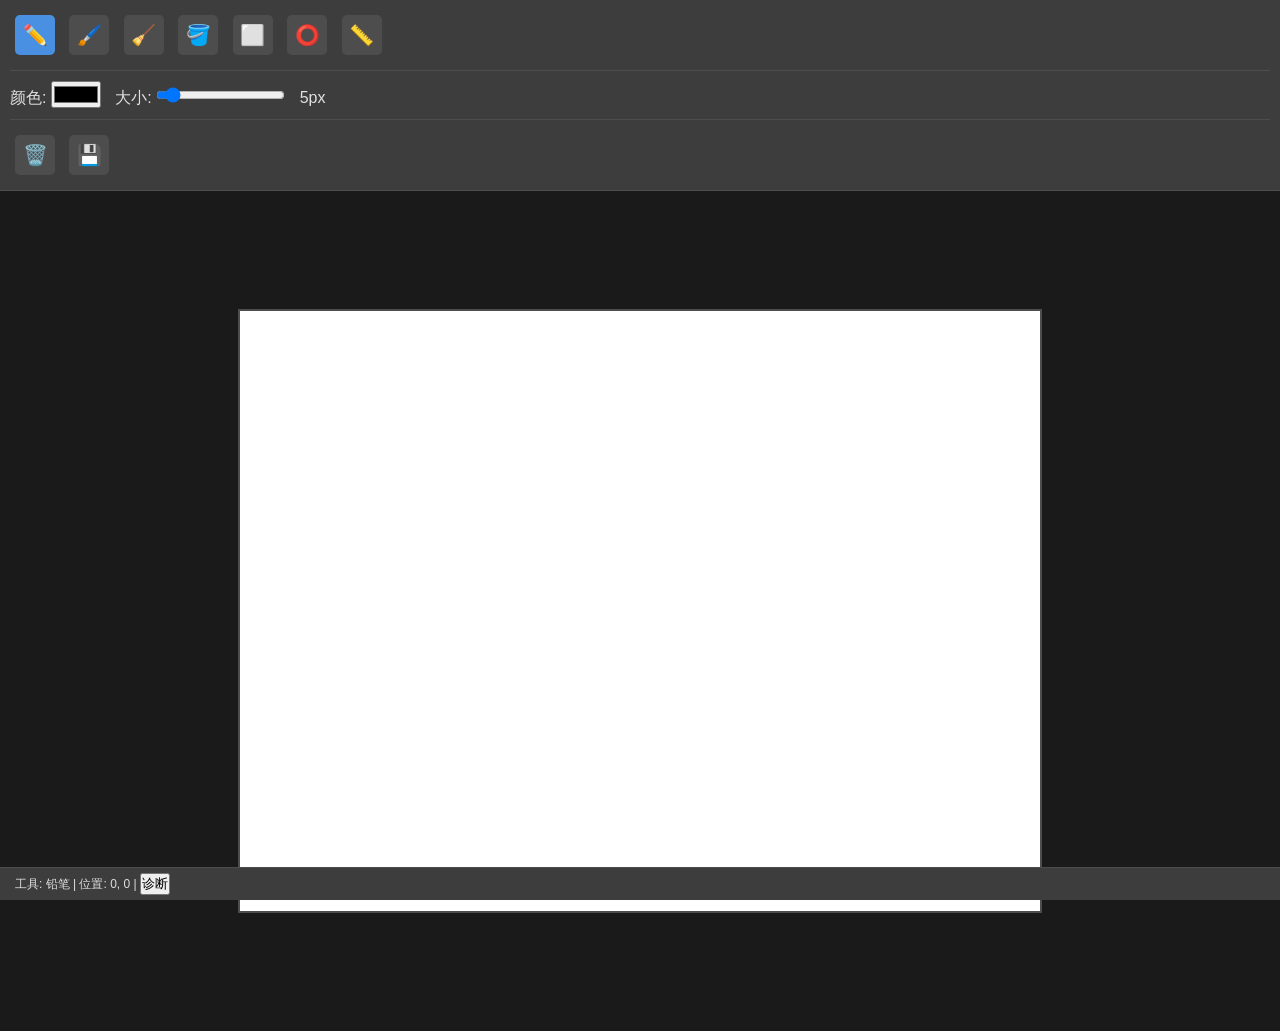
<file: simple.html>
<!DOCTYPE html>
<html lang="zh-CN">
<head>
    <meta charset="UTF-8">
    <meta name="viewport" content="width=device-width, initial-scale=1.0">
    <title>Pinta Web 简化版</title>
    <style>
        * {
            margin: 0;
            padding: 0;
            box-sizing: border-box;
        }
        body {
            font-family: Arial, sans-serif;
            background: #2d2d2d;
            color: #e0e0e0;
            overflow: hidden;
        }
        #toolbar {
            background: #3d3d3d;
            padding: 10px;
            border-bottom: 1px solid #4d4d4d;
        }
        .tool-btn {
            display: inline-block;
            width: 40px;
            height: 40px;
            margin: 5px;
            background: #4d4d4d;
            border: none;
            border-radius: 5px;
            cursor: pointer;
            font-size: 20px;
            text-align: center;
            line-height: 40px;
        }
        .tool-btn:hover {
            background: #5d5d5d;
        }
        .tool-btn.active {
            background: #4a90e2;
        }
        #canvas-container {
            width: 100vw;
            height: calc(100vh - 60px);
            overflow: auto;
            background: #1a1a1a;
            display: flex;
            align-items: center;
            justify-content: center;
        }
        canvas {
            border: 2px solid #4d4d4d;
            cursor: crosshair;
        }
        #status {
            position: fixed;
            bottom: 0;
            left: 0;
            right: 0;
            background: #3d3d3d;
            padding: 5px 15px;
            font-size: 12px;
            border-top: 1px solid #4d4d4d;
        }
        .error {
            background: #f8d7da;
            color: #721c24;
            padding: 20px;
            margin: 20px;
            border-radius: 5px;
        }
    </style>
</head>
<body>
    <div id="app">
        <div id="toolbar">
            <button class="tool-btn active" data-tool="pencil" title="铅笔">✏️</button>
            <button class="tool-btn" data-tool="brush" title="画笔">🖌️</button>
            <button class="tool-btn" data-tool="eraser" title="橡皮擦">🧹</button>
            <button class="tool-btn" data-tool="fill" title="填充">🪣</button>
            <button class="tool-btn" data-tool="rectangle" title="矩形">⬜</button>
            <button class="tool-btn" data-tool="circle" title="圆形">⭕</button>
            <button class="tool-btn" data-tool="line" title="直线">📏</button>
            <hr style="margin: 10px 0; border: none; border-top: 1px solid #4d4d4d;">
            <label style="margin-right: 10px;">
                颜色: <input type="color" id="colorPicker" value="#000000">
            </label>
            <label style="margin-right: 10px;">
                大小: <input type="range" id="brushSize" min="1" max="50" value="5">
            </label>
            <span id="sizeDisplay">5px</span>
            <hr style="margin: 10px 0; border: none; border-top: 1px solid #4d4d4d;">
            <button class="tool-btn" onclick="clearCanvas()" title="清空">🗑️</button>
            <button class="tool-btn" onclick="saveCanvas()" title="保存">💾</button>
        </div>

        <div id="canvas-container">
            <canvas id="canvas" width="800" height="600"></canvas>
        </div>

        <div id="status">
            工具: <span id="currentTool">铅笔</span> | 
            位置: <span id="mousePos">0, 0</span> |
            <button onclick="showDiagnostics()">诊断</button>
        </div>
    </div>

    <script>
        // 简化版Pinta应用
        (function() {
            const canvas = document.getElementById('canvas');
            const ctx = canvas.getContext('2d');
            const colorPicker = document.getElementById('colorPicker');
            const brushSizeInput = document.getElementById('brushSize');
            const sizeDisplay = document.getElementById('sizeDisplay');
            const currentToolDisplay = document.getElementById('currentTool');
            const mousePosDisplay = document.getElementById('mousePos');

            let currentTool = 'pencil';
            let isDrawing = false;
            let lastX = 0;
            let lastY = 0;
            let startX = 0;
            let startY = 0;

            // 初始化
            function init() {
                console.log('Pinta简化版初始化...');
                
                // 填充白色背景
                ctx.fillStyle = '#ffffff';
                ctx.fillRect(0, 0, canvas.width, canvas.height);

                // 设置画布事件
                canvas.addEventListener('mousedown', handleMouseDown);
                canvas.addEventListener('mousemove', handleMouseMove);
                canvas.addEventListener('mouseup', handleMouseUp);
                canvas.addEventListener('mouseleave', handleMouseUp);

                // 工具按钮
                document.querySelectorAll('.tool-btn').forEach(btn => {
                    btn.addEventListener('click', function() {
                        if (this.dataset.tool) {
                            setTool(this.dataset.tool);
                        }
                    });
                });

                // 画笔大小
                brushSizeInput.addEventListener('input', function() {
                    sizeDisplay.textContent = this.value + 'px';
                });

                console.log('初始化完成！');
                alert('Pinta Web简化版已加载！\n\n工具说明:\n- 点击工具按钮切换工具\n- 在画布上按住鼠标左键进行绘制\n- 使用颜色选择器更改颜色\n- 调整大小滑块改变画笔粗细');
            }

            // 设置工具
            function setTool(tool) {
                currentTool = tool;
                document.querySelectorAll('.tool-btn').forEach(btn => {
                    btn.classList.remove('active');
                    if (btn.dataset.tool === tool) {
                        btn.classList.add('active');
                    }
                });
                
                const toolNames = {
                    'pencil': '铅笔',
                    'brush': '画笔',
                    'eraser': '橡皮擦',
                    'fill': '填充',
                    'rectangle': '矩形',
                    'circle': '圆形',
                    'line': '直线'
                };
                currentToolDisplay.textContent = toolNames[tool] || tool;
            }

            // 鼠标按下
            function handleMouseDown(e) {
                isDrawing = true;
                const rect = canvas.getBoundingClientRect();
                startX = lastX = e.clientX - rect.left;
                startY = lastY = e.clientY - rect.top;

                if (currentTool === 'fill') {
                    floodFill(Math.floor(lastX), Math.floor(lastY));
                    isDrawing = false;
                } else if (['rectangle', 'circle', 'line'].includes(currentTool)) {
                    // 形状工具不立即绘制
                } else {
                    draw(lastX, lastY, lastX, lastY);
                }
            }

            // 鼠标移动
            function handleMouseMove(e) {
                const rect = canvas.getBoundingClientRect();
                const x = e.clientX - rect.left;
                const y = e.clientY - rect.top;
                
                mousePosDisplay.textContent = `${Math.floor(x)}, ${Math.floor(y)}`;

                if (!isDrawing) return;

                if (!['rectangle', 'circle', 'line'].includes(currentTool)) {
                    draw(lastX, lastY, x, y);
                    lastX = x;
                    lastY = y;
                }
            }

            // 鼠标释放
            function handleMouseUp(e) {
                if (!isDrawing) return;
                isDrawing = false;

                if (['rectangle', 'circle', 'line'].includes(currentTool)) {
                    const rect = canvas.getBoundingClientRect();
                    const endX = e.clientX - rect.left;
                    const endY = e.clientY - rect.top;
                    drawShape(startX, startY, endX, endY);
                }
            }

            // 绘制
            function draw(x1, y1, x2, y2) {
                ctx.beginPath();
                ctx.moveTo(x1, y1);
                ctx.lineTo(x2, y2);
                ctx.strokeStyle = currentTool === 'eraser' ? '#ffffff' : colorPicker.value;
                ctx.lineWidth = brushSizeInput.value;
                ctx.lineCap = 'round';
                ctx.lineJoin = 'round';
                ctx.stroke();
            }

            // 绘制形状
            function drawShape(x1, y1, x2, y2) {
                ctx.strokeStyle = colorPicker.value;
                ctx.lineWidth = brushSizeInput.value;
                ctx.lineCap = 'round';
                ctx.lineJoin = 'round';

                const width = x2 - x1;
                const height = y2 - y1;

                switch (currentTool) {
                    case 'rectangle':
                        ctx.strokeRect(x1, y1, width, height);
                        break;
                    case 'circle':
                        ctx.beginPath();
                        ctx.ellipse(x1 + width/2, y1 + height/2, Math.abs(width/2), Math.abs(height/2), 0, 0, 2 * Math.PI);
                        ctx.stroke();
                        break;
                    case 'line':
                        ctx.beginPath();
                        ctx.moveTo(x1, y1);
                        ctx.lineTo(x2, y2);
                        ctx.stroke();
                        break;
                }
            }

            // 洪水填充
            function floodFill(startX, startY) {
                const imageData = ctx.getImageData(0, 0, canvas.width, canvas.height);
                const data = imageData.data;
                const width = canvas.width;
                const height = canvas.height;

                const startPos = (startY * width + startX) * 4;
                const startR = data[startPos];
                const startG = data[startPos + 1];
                const startB = data[startPos + 2];

                const fillColor = hexToRgb(colorPicker.value);
                const tolerance = 32;

                const stack = [[startX, startY]];
                const visited = new Set();

                while (stack.length > 0) {
                    const [x, y] = stack.pop();
                    if (x < 0 || x >= width || y < 0 || y >= height) continue;

                    const pos = (y * width + x) * 4;
                    if (visited.has(pos)) continue;
                    visited.add(pos);

                    const r = data[pos];
                    const g = data[pos + 1];
                    const b = data[pos + 2];

                    if (Math.abs(r - startR) <= tolerance &&
                        Math.abs(g - startG) <= tolerance &&
                        Math.abs(b - startB) <= tolerance) {
                        
                        data[pos] = fillColor.r;
                        data[pos + 1] = fillColor.g;
                        data[pos + 2] = fillColor.b;
                        data[pos + 3] = 255;

                        stack.push([x + 1, y], [x - 1, y], [x, y + 1], [x, y - 1]);
                    }
                }

                ctx.putImageData(imageData, 0, 0);
            }

            // 工具函数
            function hexToRgb(hex) {
                const result = /^#?([a-f\d]{2})([a-f\d]{2})([a-f\d]{2})$/i.exec(hex);
                return result ? {
                    r: parseInt(result[1], 16),
                    g: parseInt(result[2], 16),
                    b: parseInt(result[3], 16)
                } : null;
            }

            // 清空画布
            window.clearCanvas = function() {
                ctx.fillStyle = '#ffffff';
                ctx.fillRect(0, 0, canvas.width, canvas.height);
            };

            // 保存图片
            window.saveCanvas = function() {
                const link = document.createElement('a');
                link.download = 'pinta-drawing.png';
                link.href = canvas.toDataURL('image/png');
                link.click();
            };

            // 诊断
            window.showDiagnostics = function() {
                let info = '诊断信息:\n\n';
                info += 'Canvas支持: ' + (canvas.getContext('2d') ? '是' : '否') + '\n';
                info += '画布大小: ' + canvas.width + 'x' + canvas.height + '\n';
                info += '当前工具: ' + currentTool + '\n';
                info += '浏览器: ' + navigator.userAgent.substring(0, 100);
                alert(info);
            };

            // 启动
            if (document.readyState === 'loading') {
                document.addEventListener('DOMContentLoaded', init);
            } else {
                init();
            }
        })();
    </script>
</body>
</html>
</file>
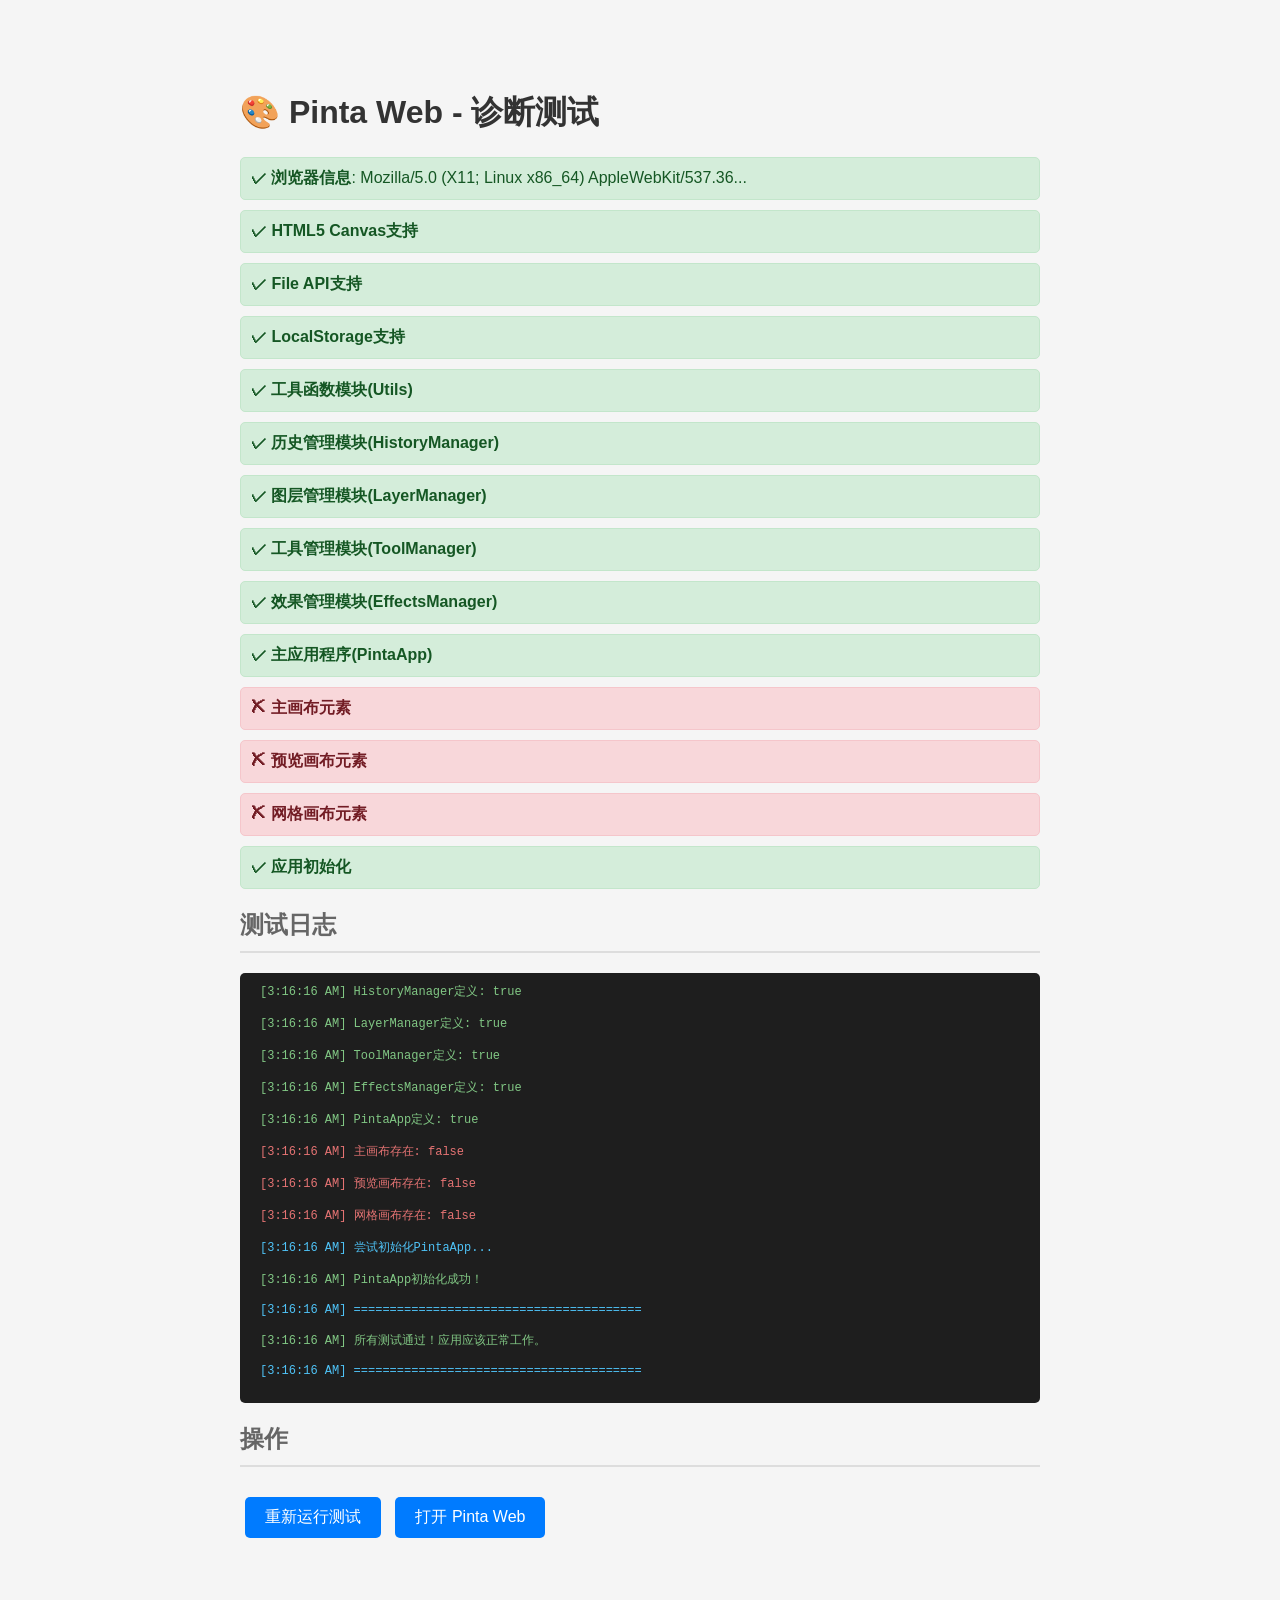
<file: test.html>
<!DOCTYPE html>
<html lang="zh-CN">
<head>
    <meta charset="UTF-8">
    <meta name="viewport" content="width=device-width, initial-scale=1.0">
    <title>Pinta Web - 诊断测试</title>
    <style>
        body {
            font-family: Arial, sans-serif;
            max-width: 800px;
            margin: 50px auto;
            padding: 20px;
            background-color: #f5f5f5;
        }
        .test-result {
            padding: 10px;
            margin: 10px 0;
            border-radius: 5px;
        }
        .success {
            background-color: #d4edda;
            border: 1px solid #c3e6cb;
            color: #155724;
        }
        .error {
            background-color: #f8d7da;
            border: 1px solid #f5c6cb;
            color: #721c24;
        }
        .warning {
            background-color: #fff3cd;
            border: 1px solid #ffeeba;
            color: #856404;
        }
        h1 {
            color: #333;
        }
        h2 {
            color: #666;
            border-bottom: 2px solid #ddd;
            padding-bottom: 10px;
        }
        pre {
            background-color: #f8f9fa;
            padding: 15px;
            border-radius: 5px;
            overflow-x: auto;
        }
        .btn {
            background-color: #007bff;
            color: white;
            padding: 10px 20px;
            border: none;
            border-radius: 5px;
            cursor: pointer;
            font-size: 16px;
            margin: 10px 5px;
        }
        .btn:hover {
            background-color: #0056b3;
        }
        #log {
            background-color: #1e1e1e;
            color: #d4d4d4;
            padding: 15px;
            border-radius: 5px;
            max-height: 400px;
            overflow-y: auto;
            font-family: 'Courier New', monospace;
            font-size: 12px;
        }
        .log-entry {
            margin: 5px 0;
            padding: 5px;
        }
        .log-info {
            color: #4fc3f7;
        }
        .log-success {
            color: #81c784;
        }
        .log-error {
            color: #e57373;
        }
    </style>
</head>
<body>
    <h1>🎨 Pinta Web - 诊断测试</h1>

    <div id="tests"></div>

    <h2>测试日志</h2>
    <div id="log"></div>

    <h2>操作</h2>
    <button class="btn" onclick="runTests()">重新运行测试</button>
    <button class="btn" onclick="openApp()">打开 Pinta Web</button>

    <script>
        const logDiv = document.getElementById('log');
        const testsDiv = document.getElementById('tests');

        function log(message, type = 'info') {
            const entry = document.createElement('div');
            entry.className = `log-entry log-${type}`;
            entry.textContent = `[${new Date().toLocaleTimeString()}] ${message}`;
            logDiv.appendChild(entry);
            logDiv.scrollTop = logDiv.scrollHeight;
        }

        function addTest(name, passed, message = '') {
            const div = document.createElement('div');
            div.className = `test-result ${passed ? 'success' : 'error'}`;
            div.innerHTML = `<strong>${passed ? '✓' : '✗'} ${name}</strong>${message ? ': ' + message : ''}`;
            testsDiv.appendChild(div);
        }

        function runTests() {
            log('开始运行诊断测试...', 'info');
            testsDiv.innerHTML = '';
            logDiv.innerHTML = '';

            let allPassed = true;

            // 测试1: 检查浏览器
            const userAgent = navigator.userAgent;
            log(`浏览器: ${userAgent}`, 'info');
            addTest('浏览器信息', true, userAgent.substring(0, 50) + '...');

            // 测试2: 检查Canvas支持
            const canvas = document.createElement('canvas');
            const canvasSupported = canvas.getContext && canvas.getContext('2d');
            log(`Canvas支持: ${canvasSupported}`, canvasSupported ? 'success' : 'error');
            addTest('HTML5 Canvas支持', canvasSupported);
            allPassed = allPassed && canvasSupported;

            // 测试3: 检查文件上传API
            const fileInput = document.createElement('input');
            const fileApiSupported = 'files' in fileInput;
            log(`File API支持: ${fileApiSupported}`, fileApiSupported ? 'success' : 'error');
            addTest('File API支持', fileApiSupported);
            allPassed = allPassed && fileApiSupported;

            // 测试4: 检查本地存储
            let storageSupported = false;
            try {
                localStorage.setItem('test', 'test');
                localStorage.removeItem('test');
                storageSupported = true;
            } catch (e) {
                log(`LocalStorage错误: ${e.message}`, 'error');
            }
            log(`LocalStorage支持: ${storageSupported}`, storageSupported ? 'success' : 'error');
            addTest('LocalStorage支持', storageSupported);
            allPassed = allPassed && storageSupported;

            // 测试5: 检查JavaScript文件加载
            log('检查JavaScript文件...', 'info');

            const scripts = [
                'js/utils.js',
                'js/history.js',
                'js/layers.js',
                'js/tools.js',
                'js/effects.js',
                'js/app.js'
            ];

            let scriptsLoaded = true;
            scripts.forEach(src => {
                const script = document.createElement('script');
                script.src = src;
                script.onerror = () => {
                    log(`脚本加载失败: ${src}`, 'error');
                    scriptsLoaded = false;
                };
                document.head.appendChild(script);
            });

            // 延迟检查脚本加载
            setTimeout(() => {
                log(`Utils.js定义: ${typeof Utils !== 'undefined'}`, typeof Utils !== 'undefined' ? 'success' : 'error');
                addTest('工具函数模块(Utils)', typeof Utils !== 'undefined');

                log(`HistoryManager定义: ${typeof HistoryManager !== 'undefined'}`, typeof HistoryManager !== 'undefined' ? 'success' : 'error');
                addTest('历史管理模块(HistoryManager)', typeof HistoryManager !== 'undefined');

                log(`LayerManager定义: ${typeof LayerManager !== 'undefined'}`, typeof LayerManager !== 'undefined' ? 'success' : 'error');
                addTest('图层管理模块(LayerManager)', typeof LayerManager !== 'undefined');

                log(`ToolManager定义: ${typeof ToolManager !== 'undefined'}`, typeof ToolManager !== 'undefined' ? 'success' : 'error');
                addTest('工具管理模块(ToolManager)', typeof ToolManager !== 'undefined');

                log(`EffectsManager定义: ${typeof EffectsManager !== 'undefined'}`, typeof EffectsManager !== 'undefined' ? 'success' : 'error');
                addTest('效果管理模块(EffectsManager)', typeof EffectsManager !== 'undefined');

                log(`PintaApp定义: ${typeof PintaApp !== 'undefined'}`, typeof PintaApp !== 'undefined' ? 'success' : 'error');
                addTest('主应用程序(PintaApp)', typeof PintaApp !== 'undefined');

                // 测试6: 检查DOM元素
                const mainCanvas = document.getElementById('main-canvas');
                const previewCanvas = document.getElementById('preview-canvas');
                const gridCanvas = document.getElementById('grid-canvas');

                log(`主画布存在: ${mainCanvas !== null}`, mainCanvas !== null ? 'success' : 'error');
                addTest('主画布元素', mainCanvas !== null);

                log(`预览画布存在: ${previewCanvas !== null}`, previewCanvas !== null ? 'success' : 'error');
                addTest('预览画布元素', previewCanvas !== null);

                log(`网格画布存在: ${gridCanvas !== null}`, gridCanvas !== null ? 'success' : 'error');
                addTest('网格画布元素', gridCanvas !== null);

                // 测试7: 尝试初始化应用
                if (typeof PintaApp !== 'undefined') {
                    try {
                        log('尝试初始化PintaApp...', 'info');
                        const app = new PintaApp();
                        log('PintaApp初始化成功！', 'success');
                        addTest('应用初始化', true);

                        // 保存全局引用
                        window.pintaApp = app;
                    } catch (e) {
                        log(`初始化错误: ${e.message}`, 'error');
                        log(`错误堆栈: ${e.stack}`, 'error');
                        addTest('应用初始化', false, e.message);
                        allPassed = false;
                    }
                } else {
                    log('PintaApp未定义，跳过初始化测试', 'warning');
                    addTest('应用初始化', false, 'PintaApp类未定义');
                    allPassed = false;
                }

                // 总结
                log('========================================', 'info');
                if (allPassed) {
                    log('所有测试通过！应用应该正常工作。', 'success');
                } else {
                    log('部分测试失败。请检查上述错误信息。', 'error');
                }
                log('========================================', 'info');

            }, 500);
        }

        function openApp() {
            window.location.href = 'index.html';
        }

        // 页面加载时自动运行测试
        window.addEventListener('load', runTests);
    </script>
</body>
</html>
</file>
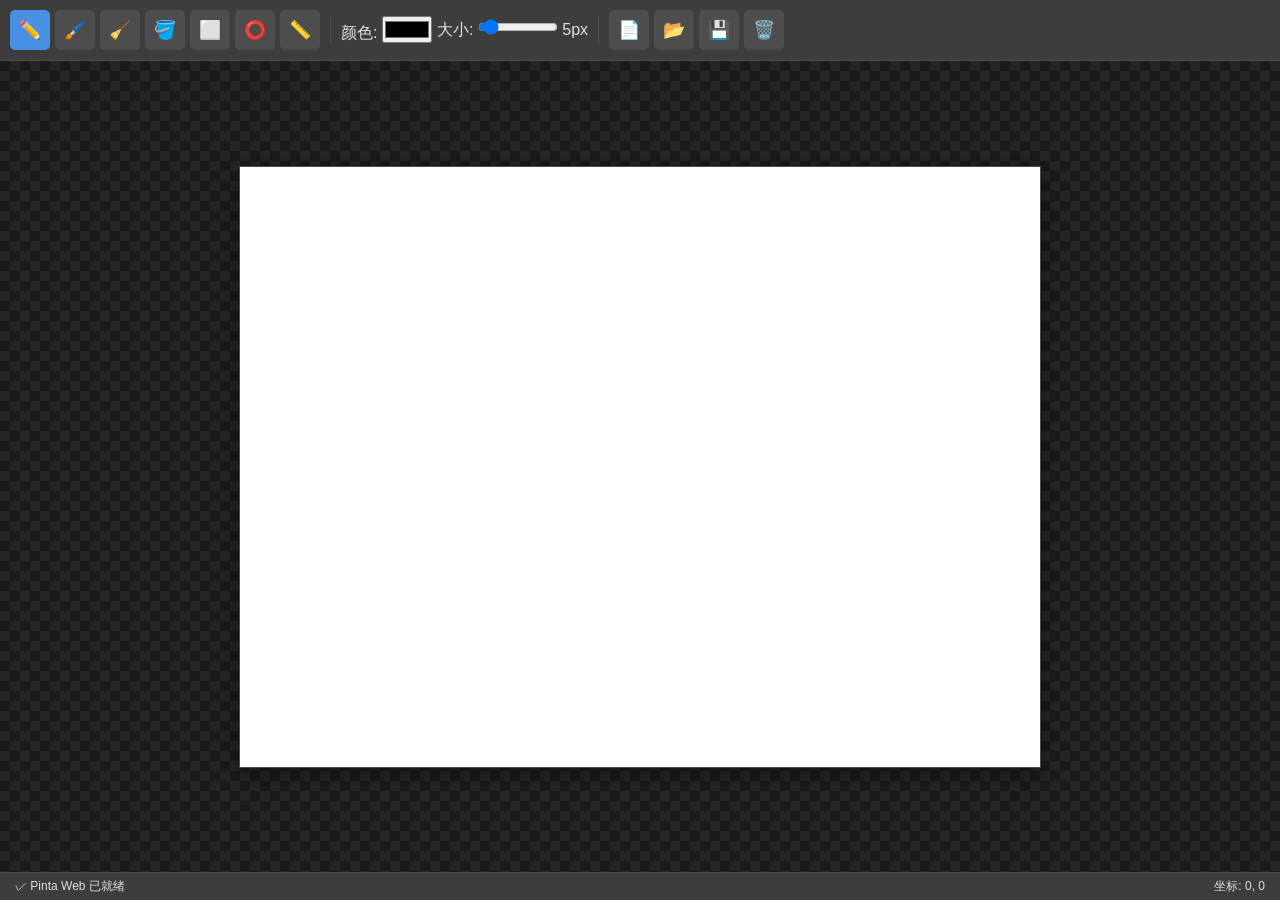
<file: web-version/standalone.html>
<!DOCTYPE html>
<html lang="zh-CN">
<head>
    <meta charset="UTF-8">
    <meta name="viewport" content="width=device-width, initial-scale=1.0">
    <title>Pinta Web - 轻量级图像编辑器</title>
    <style>
        * { margin: 0; padding: 0; box-sizing: border-box; }
        body {
            font-family: -apple-system, BlinkMacSystemFont, 'Segoe UI', Roboto, sans-serif;
            background: #2d2d2d;
            color: #e0e0e0;
            height: 100vh;
            display: flex;
            flex-direction: column;
            overflow: hidden;
        }
        #toolbar {
            background: #3d3d3d;
            padding: 10px;
            display: flex;
            align-items: center;
            gap: 5px;
            flex-wrap: wrap;
            border-bottom: 1px solid #4d4d4d;
        }
        .tool-btn {
            width: 40px;
            height: 40px;
            background: #4d4d4d;
            border: none;
            border-radius: 5px;
            cursor: pointer;
            font-size: 18px;
            display: flex;
            align-items: center;
            justify-content: center;
        }
        .tool-btn:hover { background: #5d5d5d; }
        .tool-btn.active { background: #4a90e2; }
        .separator { width: 1px; height: 30px; background: #4d4d4d; margin: 0 5px; }
        #canvas-container {
            flex: 1;
            overflow: auto;
            background: #1a1a1a;
            display: flex;
            align-items: center;
            justify-content: center;
            background-image:
                linear-gradient(45deg, #252525 25%, transparent 25%),
                linear-gradient(-45deg, #252525 25%, transparent 25%),
                linear-gradient(45deg, transparent 75%, #252525 75%),
                linear-gradient(-45deg, transparent 75%, #252525 75%);
            background-size: 20px 20px;
            background-position: 0 0, 0 10px, 10px -10px, -10px 0px;
        }
        canvas {
            border: 1px solid #4d4d4d;
            cursor: crosshair;
            background: white;
            box-shadow: 0 4px 20px rgba(0,0,0,0.5);
        }
        #status {
            background: #3d3d3d;
            padding: 5px 15px;
            font-size: 12px;
            display: flex;
            justify-content: space-between;
            border-top: 1px solid #4d4d4d;
        }
        #menu {
            position: fixed;
            top: 60px;
            left: 10px;
            background: #3d3d3d;
            border: 1px solid #4d4d4d;
            border-radius: 5px;
            padding: 5px 0;
            display: none;
            z-index: 1000;
        }
        #menu.show { display: block; }
        #menu button {
            display: block;
            width: 150px;
            padding: 8px 15px;
            background: none;
            border: none;
            color: #e0e0e0;
            text-align: left;
            cursor: pointer;
        }
        #menu button:hover { background: #4d4d4d; }
    </style>
</head>
<body>
    <div id="toolbar">
        <button class="tool-btn active" data-tool="pencil" title="铅笔">✏️</button>
        <button class="tool-btn" data-tool="brush" title="画笔">🖌️</button>
        <button class="tool-btn" data-tool="eraser" title="橡皮擦">🧹</button>
        <button class="tool-btn" data-tool="fill" title="油漆桶">🪣</button>
        <button class="tool-btn" data-tool="rectangle" title="矩形">⬜</button>
        <button class="tool-btn" data-tool="circle" title="圆形">⭕</button>
        <button class="tool-btn" data-tool="line" title="直线">📏</button>
        <div class="separator"></div>
        <label style="color:#e0e0e0;">颜色:
            <input type="color" id="colorPicker" value="#000000">
        </label>
        <label style="color:#e0e0e0;">大小:
            <input type="range" id="brushSize" min="1" max="50" value="5" style="width:80px;">
            <span id="sizeDisplay">5px</span>
        </label>
        <div class="separator"></div>
        <button class="tool-btn" onclick="newDocument()" title="新建">📄</button>
        <button class="tool-btn" onclick="openImage()" title="打开">📂</button>
        <button class="tool-btn" onclick="saveImage()" title="保存">💾</button>
        <button class="tool-btn" onclick="clearCanvas()" title="清空">🗑️</button>
        <input type="file" id="fileInput" accept="image/*" style="display:none">
    </div>

    <div id="canvas-container">
        <canvas id="mainCanvas" width="800" height="600"></canvas>
    </div>

    <div id="status">
        <span id="statusText">就绪</span>
        <span id="coords">坐标: 0, 0</span>
    </div>

    <script>
        // Pinta Web - 简化版本
        (function() {
            'use strict';
            
            const canvas = document.getElementById('mainCanvas');
            const ctx = canvas.getContext('2d');
            const colorPicker = document.getElementById('colorPicker');
            const brushSize = document.getElementById('brushSize');
            const sizeDisplay = document.getElementById('sizeDisplay');
            const coordsDisplay = document.getElementById('coords');
            const statusText = document.getElementById('statusText');
            const fileInput = document.getElementById('fileInput');

            let currentTool = 'pencil';
            let isDrawing = false;
            let lastX = 0;
            let lastY = 0;
            let startX = 0;
            let startY = 0;
            let history = [];
            let historyIndex = -1;

            // 初始化
            function init() {
                console.log('Pinta Web 简化版初始化...');
                
                // 填充白色背景
                ctx.fillStyle = '#ffffff';
                ctx.fillRect(0, 0, canvas.width, canvas.height);
                
                // 保存初始状态
                saveState();
                
                // 工具按钮事件
                document.querySelectorAll('.tool-btn[data-tool]').forEach(btn => {
                    btn.addEventListener('click', () => {
                        document.querySelectorAll('.tool-btn[data-tool]').forEach(b => b.classList.remove('active'));
                        btn.classList.add('active');
                        currentTool = btn.dataset.tool;
                        statusText.textContent = '工具: ' + getToolName();
                    });
                });

                // 画布事件
                canvas.addEventListener('mousedown', handleMouseDown);
                canvas.addEventListener('mousemove', handleMouseMove);
                canvas.addEventListener('mouseup', handleMouseUp);
                canvas.addEventListener('mouseleave', handleMouseUp);

                // 颜色和大小事件
                colorPicker.addEventListener('input', () => {
                    statusText.textContent = '颜色: ' + colorPicker.value;
                });

                brushSize.addEventListener('input', () => {
                    sizeDisplay.textContent = brushSize.value + 'px';
                });

                // 文件输入
                fileInput.addEventListener('change', handleFileOpen);

                // 键盘快捷键
                document.addEventListener('keydown', handleKeyboard);

                statusText.textContent = '✓ Pinta Web 已就绪';
                console.log('Pinta Web 简化版初始化完成');
            }

            function getToolName() {
                const names = {
                    pencil: '铅笔',
                    brush: '画笔',
                    eraser: '橡皮擦',
                    fill: '油漆桶',
                    rectangle: '矩形',
                    circle: '圆形',
                    line: '直线'
                };
                return names[currentTool] || currentTool;
            }

            function handleMouseDown(e) {
                isDrawing = true;
                const pos = getMousePos(e);
                lastX = pos.x;
                lastY = pos.y;
                startX = pos.x;
                startY = pos.y;

                if (currentTool === 'fill') {
                    floodFill(pos.x, pos.y);
                    isDrawing = false;
                } else if (currentTool === 'rectangle' || currentTool === 'circle' || currentTool === 'line') {
                    // 预览时不需要画
                } else {
                    draw(pos.x, pos.y, pos.x, pos.y);
                }
            }

            function handleMouseMove(e) {
                const pos = getMousePos(e);
                coordsDisplay.textContent = '坐标: ' + Math.floor(pos.x) + ', ' + Math.floor(pos.y);

                if (!isDrawing) return;

                if (currentTool === 'rectangle' || currentTool === 'circle' || currentTool === 'line') {
                    // 重绘画布
                    restoreState();
                    drawShapePreview(pos.x, pos.y);
                } else {
                    draw(lastX, lastY, pos.x, pos.y);
                    lastX = pos.x;
                    lastY = pos.y;
                }
            }

            function handleMouseUp(e) {
                if (!isDrawing) return;
                isDrawing = false;

                const pos = getMousePos(e);

                if (currentTool === 'rectangle' || currentTool === 'circle' || currentTool === 'line') {
                    restoreState();
                    drawShape(startX, startY, pos.x, pos.y);
                    saveState();
                } else {
                    saveState();
                }
            }

            function getMousePos(e) {
                const rect = canvas.getBoundingClientRect();
                return {
                    x: e.clientX - rect.left,
                    y: e.clientY - rect.top
                };
            }

            function draw(x1, y1, x2, y2) {
                ctx.beginPath();
                ctx.moveTo(x1, y1);
                ctx.lineTo(x2, y2);
                
                const color = currentTool === 'eraser' ? '#ffffff' : colorPicker.value;
                ctx.strokeStyle = color;
                ctx.lineWidth = brushSize.value;
                ctx.lineCap = 'round';
                ctx.lineJoin = 'round';
                ctx.stroke();
            }

            function drawShape(x1, y1, x2, y2) {
                ctx.beginPath();
                ctx.strokeStyle = colorPicker.value;
                ctx.lineWidth = brushSize.value;
                ctx.lineCap = 'round';
                ctx.lineJoin = 'round';

                if (currentTool === 'rectangle') {
                    ctx.strokeRect(x1, y1, x2 - x1, y2 - y1);
                } else if (currentTool === 'circle') {
                    const rx = Math.abs(x2 - x1) / 2;
                    const ry = Math.abs(y2 - y1) / 2;
                    const cx = (x1 + x2) / 2;
                    const cy = (y1 + y2) / 2;
                    ctx.ellipse(cx, cy, rx, ry, 0, 0, Math.PI * 2);
                    ctx.stroke();
                } else if (currentTool === 'line') {
                    ctx.moveTo(x1, y1);
                    ctx.lineTo(x2, y2);
                    ctx.stroke();
                }
            }

            function drawShapePreview(x2, y2) {
                ctx.save();
                ctx.strokeStyle = colorPicker.value;
                ctx.lineWidth = brushSize.value;
                ctx.lineCap = 'round';
                ctx.lineJoin = 'round';
                ctx.setLineDash([5, 5]);

                if (currentTool === 'rectangle') {
                    ctx.strokeRect(startX, startY, x2 - startX, y2 - startY);
                } else if (currentTool === 'circle') {
                    const rx = Math.abs(x2 - startX) / 2;
                    const ry = Math.abs(y2 - startY) / 2;
                    const cx = (startX + x2) / 2;
                    const cy = (startY + y2) / 2;
                    ctx.ellipse(cx, cy, rx, ry, 0, 0, Math.PI * 2);
                    ctx.stroke();
                } else if (currentTool === 'line') {
                    ctx.beginPath();
                    ctx.moveTo(startX, startY);
                    ctx.lineTo(x2, y2);
                    ctx.stroke();
                }

                ctx.restore();
            }

            function floodFill(x, y) {
                const imageData = ctx.getImageData(0, 0, canvas.width, canvas.height);
                const data = imageData.data;
                const width = canvas.width;
                const height = canvas.height;

                const targetColor = getPixelColor(data, width, x, y);
                const fillColor = hexToRgb(colorPicker.value);

                if (colorsMatch(targetColor, fillColor)) return;

                const stack = [[Math.floor(x), Math.floor(y)]];
                const visited = new Set();

                while (stack.length > 0) {
                    const [px, py] = stack.pop();
                    const key = px + ',' + py;

                    if (visited.has(key)) continue;
                    if (px < 0 || px >= width || py < 0 || py >= height) continue;

                    const currentColor = getPixelColor(data, width, px, py);
                    if (!colorsMatch(currentColor, targetColor)) continue;

                    visited.add(key);
                    setPixelColor(data, width, px, py, fillColor);

                    stack.push([px + 1, py]);
                    stack.push([px - 1, py]);
                    stack.push([px, py + 1]);
                    stack.push([px, py - 1]);
                }

                ctx.putImageData(imageData, 0, 0);
                saveState();
            }

            function getPixelColor(data, width, x, y) {
                const i = (Math.floor(y) * width + Math.floor(x)) * 4;
                return [data[i], data[i + 1], data[i + 2], data[i + 3]];
            }

            function setPixelColor(data, width, x, y, color) {
                const i = (Math.floor(y) * width + Math.floor(x)) * 4;
                data[i] = color.r;
                data[i + 1] = color.g;
                data[i + 2] = color.b;
                data[i + 3] = 255;
            }

            function hexToRgb(hex) {
                const result = /^#?([a-f\d]{2})([a-f\d]{2})([a-f\d]{2})$/i.exec(hex);
                return result ? {
                    r: parseInt(result[1], 16),
                    g: parseInt(result[2], 16),
                    b: parseInt(result[3], 16)
                } : { r: 0, g: 0, b: 0 };
            }

            function colorsMatch(c1, c2) {
                return Math.abs(c1[0] - c2.r) <= 32 &&
                       Math.abs(c1[1] - c2.g) <= 32 &&
                       Math.abs(c1[2] - c2.b) <= 32;
            }

            function saveState() {
                // 移除当前位置之后的历史
                history = history.slice(0, historyIndex + 1);
                // 添加当前状态
                history.push(canvas.toDataURL());
                historyIndex++;
                // 限制历史数量
                if (history.length > 50) {
                    history.shift();
                    historyIndex--;
                }
            }

            function restoreState() {
                if (historyIndex > 0) {
                    const img = new Image();
                    img.onload = () => {
                        ctx.clearRect(0, 0, canvas.width, canvas.height);
                        ctx.drawImage(img, 0, 0);
                    };
                    img.src = history[historyIndex - 1];
                }
            }

            function undo() {
                if (historyIndex > 0) {
                    historyIndex--;
                    const img = new Image();
                    img.onload = () => {
                        ctx.clearRect(0, 0, canvas.width, canvas.height);
                        ctx.drawImage(img, 0, 0);
                    };
                    img.src = history[historyIndex];
                    statusText.textContent = '撤销';
                }
            }

            function redo() {
                if (historyIndex < history.length - 1) {
                    historyIndex++;
                    const img = new Image();
                    img.onload = () => {
                        ctx.clearRect(0, 0, canvas.width, canvas.height);
                        ctx.drawImage(img, 0, 0);
                    };
                    img.src = history[historyIndex];
                    statusText.textContent = '重做';
                }
            }

            function handleKeyboard(e) {
                if (e.ctrlKey && e.key === 'z') {
                    e.preventDefault();
                    undo();
                }
                if (e.ctrlKey && e.key === 'y') {
                    e.preventDefault();
                    redo();
                }
                if (e.ctrlKey && e.key === 's') {
                    e.preventDefault();
                    saveImage();
                }
            }

            // 全局函数
            window.newDocument = function() {
                if (!confirm('确定要新建文档吗？当前内容将丢失。')) return;
                
                canvas.width = prompt('画布宽度:', '800') || 800;
                canvas.height = prompt('画布高度:', '600') || 600;
                ctx.fillStyle = '#ffffff';
                ctx.fillRect(0, 0, canvas.width, canvas.height);
                history = [];
                historyIndex = -1;
                saveState();
                statusText.textContent = '新建文档: ' + canvas.width + 'x' + canvas.height;
            };

            window.openImage = function() {
                fileInput.click();
            };

            window.handleFileOpen = function(e) {
                const file = e.target.files[0];
                if (!file) return;

                const reader = new FileReader();
                reader.onload = (event) => {
                    const img = new Image();
                    img.onload = () => {
                        canvas.width = img.width;
                        canvas.height = img.height;
                        ctx.drawImage(img, 0, 0);
                        history = [];
                        historyIndex = -1;
                        saveState();
                        statusText.textContent = '已打开: ' + file.name;
                    };
                    img.src = event.target.result;
                };
                reader.readAsDataURL(file);
            };

            window.saveImage = function() {
                const link = document.createElement('a');
                link.download = 'pinta-drawing.png';
                link.href = canvas.toDataURL('image/png');
                link.click();
                statusText.textContent = '已保存为 PNG';
            };

            window.clearCanvas = function() {
                if (!confirm('确定要清空画布吗？')) return;
                ctx.fillStyle = '#ffffff';
                ctx.fillRect(0, 0, canvas.width, canvas.height);
                saveState();
                statusText.textContent = '画布已清空';
            };

            // 初始化应用
            if (document.readyState === 'loading') {
                document.addEventListener('DOMContentLoaded', init);
            } else {
                init();
            }
        })();
    </script>
</body>
</html>
</file>
